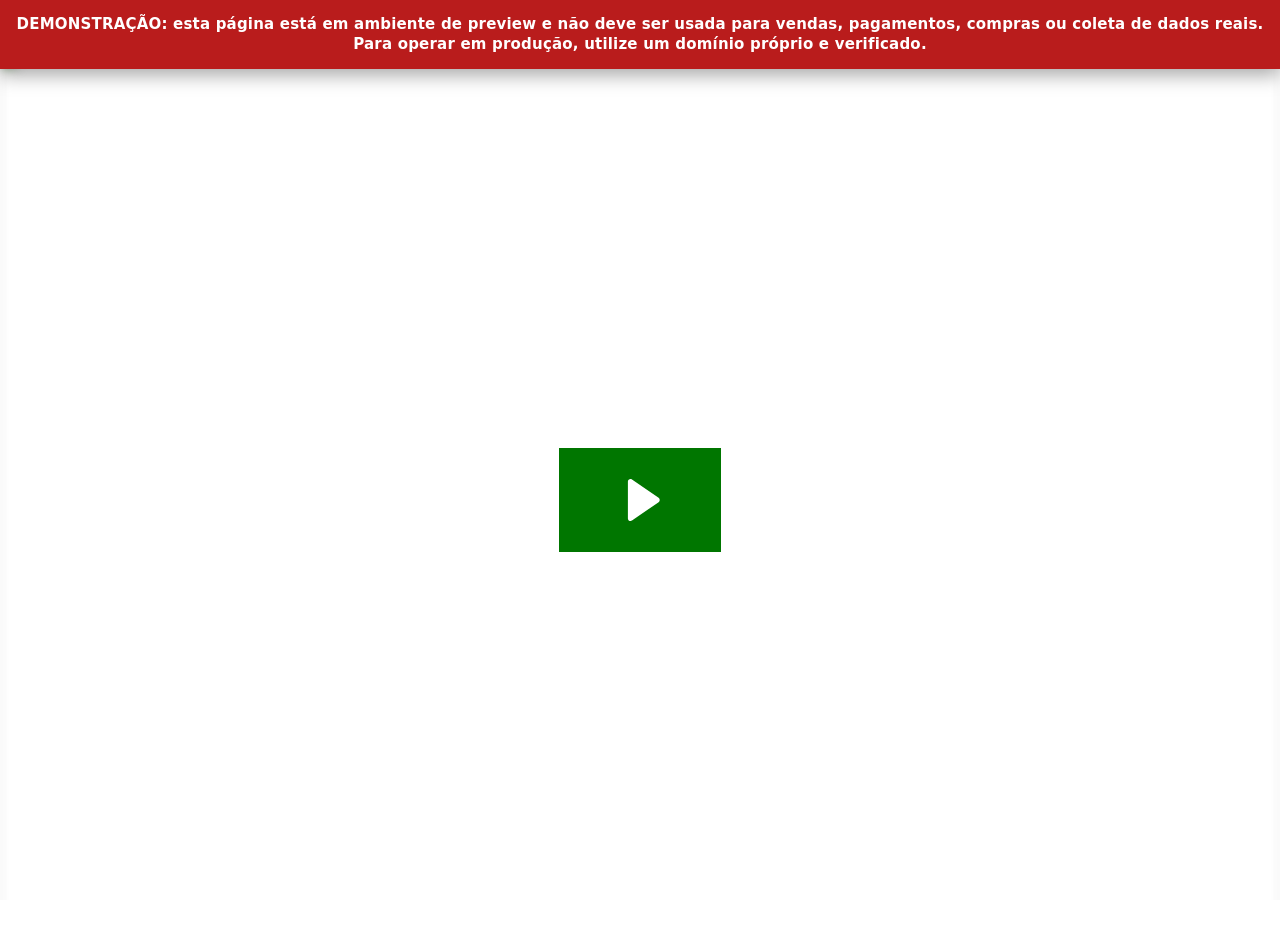
<file: 9gwa4v7gdg.html>
<!DOCTYPE html><html><head>
<meta charset="utf-8"><script data-ec-canonical-guard="">(function(){
try{
  var TAG='data-ec-canonical-guard';
  function isForeignRefresh(node){
    try{
      if(!node||node.nodeType!==1||String(node.tagName).toUpperCase()!=='META')return false;
      var equiv=node.getAttribute('http-equiv');
      if(!equiv||equiv.toLowerCase()!=='refresh')return false;
      var content=node.getAttribute('content')||'';
      var match=content.match(/url\s*=\s*(.+)$/i);
      if(!match)return false;
      var target=match[1].trim().replace(/^["']|["']$/g,'');
      var url=new URL(target,location.href);
      return url.host!==location.host;
    }catch(e){return false;}
  }
  // append aceita N nós: dá para filtrar a lista e inserir o resto
  function guardVariadic(proto,name){
    var original=proto[name];
    if(typeof original!=='function')return;
    proto[name]=function(){
      var args=[];
      for(var i=0;i<arguments.length;i++){
        if(!isForeignRefresh(arguments[i]))args.push(arguments[i]);
      }
      if(args.length===0)return;
      return original.apply(this,args);
    };
  }
  // appendChild(node) e insertBefore(node,ref) têm aridade fixa: filtrar a
  // lista quebraria a chamada, então o nó ruim é descartado inteiro e
  // devolvido como se tivesse entrado (é o que o chamador espera de volta)
  function guardNodeFirst(proto,name){
    var original=proto[name];
    if(typeof original!=='function')return;
    proto[name]=function(node){
      if(isForeignRefresh(node))return node;
      return original.apply(this,arguments);
    };
  }
  // Element.prototype cobre head e body; o Hostinger usa document.head.append
  guardVariadic(Element.prototype,'append');
  guardNodeFirst(Element.prototype,'appendChild');
  guardNodeFirst(Element.prototype,'insertBefore');

  function sweep(root){
    if(!root||!root.querySelectorAll)return;
    var metas=root.querySelectorAll('meta[http-equiv]');
    for(var i=0;i<metas.length;i++){
      if(isForeignRefresh(metas[i])){metas[i].parentNode&&metas[i].parentNode.removeChild(metas[i]);}
    }
  }
  sweep(document);
  if(typeof MutationObserver==='function'){
    new MutationObserver(function(records){
      for(var i=0;i<records.length;i++){
        var added=records[i].addedNodes;
        for(var j=0;j<added.length;j++){
          var node=added[j];
          if(isForeignRefresh(node)){node.parentNode&&node.parentNode.removeChild(node);}
          else if(node&&node.nodeType===1){sweep(node);}
        }
      }
    }).observe(document.documentElement,{childList:true,subtree:true});
  }
  document.documentElement.setAttribute(TAG,'1');
}catch(e){}
})();</script>
    <meta content="width=device-width, user-scalable=no" name="viewport">
    <meta content="noindex" name="robots">
    <meta content="noindex" name="googlebot">
    <title>
      Video review 1 Alina Splits
    </title>
      <link rel="alternate" type="application/json+oembed" href="https://fast.wistia.com/oembed.json?url=https%3A%2F%2Ffast.wistia.com%2Fembed%2Fiframe%2F9gwa4v7gdg" title="Video review 1 Alina Splits">

        <meta name="twitter:card" content="player">
<meta name="twitter:site" content="@wistia">
<meta name="twitter:title" content="Video review 1 Alina Splits">
<meta name="twitter:url" content="https://fast.wistia.net/embed/iframe/9gwa4v7gdg?twitter=true">
<meta name="twitter:description" content="35 sec video">
<meta name="twitter:image" content="images/file.jpg">
<meta name="twitter:player" content="https://fast.wistia.net/embed/iframe/9gwa4v7gdg?twitter=true">
<meta name="twitter:player:width" content="435">
<meta name="twitter:player:height" content="773">


    <style>
      html, body {margin:0;padding:0;overflow:hidden;height:100%;}
      object {border:0;}
    </style>

    <script>
      window._inWistiaIframe = true;

      function addWindowListener (type, callback) {
        if (window.addEventListener) {
          window.addEventListener(type, callback, false);
        } else if (window.attachEvent) {
          window.attachEvent('on' + type, callback);
        }
      }

      window.wistiaPostMessageQueue = [];
      addWindowListener('message', function (event) {
        if (!window._wistiaHasInitialized) {
          wistiaPostMessageQueue.push(event);
        }
      });
    </script>

      <script>
        window.Wistia = window.Wistia || {};
        window.Wistia._inlineMediaData = {
          "9gwa4v7gdg": {"accountId":707457,"accountHashedId":"zgmxjbxp3c","accountKey":"wistia-production_707457","analyticsHost":"https://distillery.wistia.net","formsHost":"https://app.wistia.com","formEventsApi":"/form-stream/1.0.0","aspectRatio":0.5625,"assets":[{"is_enhanced":false,"type":"original","slug":"original","display_name":"Original File","details":{},"width":1080,"height":1920,"size":44642595,"bitrate":9823,"public":true,"status":2,"progress":1.0,"metadata":{"av_stream_metadata":"{\"FastStart\":false,\"Audio\":{\"bitRate\":195001,\"channels\":2,\"channelLayout\":\"stereo\",\"Codec ID\":\"mp4a-40-2\",\"codec\":\"aac\",\"codecType\":\"audio\",\"duration\":35.502993,\"sampleFormat\":\"fltp\",\"sampleRate\":44100},\"Video\":{\"bitRate\":9858931,\"Codec ID\":\"avc1\",\"codec\":\"h264\",\"colorPrimaries\":\"bt709\",\"colorSpace\":\"bt709\",\"colorTransfer\":\"bt709\",\"duration\":35.5,\"height\":1920,\"pixelFormat\":\"yuv420p\",\"rFrameRate\":\"30/1\",\"width\":1080}}"},"url":"https://embed-ssl.wistia.com/deliveries/93948f4bfeccbb690eef1ba3e69eace4.bin","created_at":1738333288},{"is_enhanced":false,"type":"iphone_video","slug":"mp4_h264_714k","display_name":"360p","details":{},"container":"mp4","codec":"h264","width":360,"height":640,"ext":"mp4","size":3247968,"bitrate":714,"public":true,"status":2,"progress":1.0,"metadata":{"max_bitrate":929040,"average_bitrate":731868,"early_max_bitrate":794928,"av_stream_metadata":"{\"Audio\":{\"channels\":2,\"channelLayout\":\"stereo\",\"Codec ID\":\"mp4a-40-2\",\"codec\":\"aac\",\"codecType\":\"audio\",\"duration\":35.503311,\"sampleFormat\":\"fltp\",\"sampleRate\":44100},\"Video\":{\"avgFrameRate\":\"30/1\",\"bitRate\":\"596943\",\"Codec ID\":\"avc1\",\"codec\":\"h264\",\"colorPrimaries\":\"bt709\",\"colorSpace\":\"bt709\",\"colorTransfer\":\"bt709\",\"duration\":35.5,\"height\":640,\"pixelFormat\":\"yuv420p\",\"rFrameRate\":\"30/1\",\"width\":360}}","built_by":"render-pipeline","time_to_ready":37.961376599},"url":"https://embed-ssl.wistia.com/deliveries/d43ef9fc6e5770f6a1f1ea46a1291c9326014edf.bin","created_at":1738333288,"segment_duration":3,"opt_vbitrate":1200},{"is_enhanced":false,"type":"mp4_video","slug":"mp4_h264_415k","display_name":"240p","details":{},"container":"mp4","codec":"h264","width":240,"height":426,"ext":"mp4","size":1886270,"bitrate":415,"public":true,"status":2,"progress":1.0,"metadata":{"max_bitrate":454056,"average_bitrate":425039,"early_max_bitrate":427840,"av_stream_metadata":"{\"Audio\":{\"channels\":2,\"channelLayout\":\"stereo\",\"Codec ID\":\"mp4a-40-2\",\"codec\":\"aac\",\"codecType\":\"audio\",\"duration\":35.502993,\"sampleFormat\":\"fltp\",\"sampleRate\":44100},\"Video\":{\"avgFrameRate\":\"30/1\",\"bitRate\":\"287698\",\"Codec ID\":\"avc1\",\"codec\":\"h264\",\"colorPrimaries\":\"bt709\",\"colorSpace\":\"bt709\",\"colorTransfer\":\"bt709\",\"duration\":35.5,\"height\":426,\"pixelFormat\":\"yuv420p\",\"rFrameRate\":\"30/1\",\"width\":240}}","time_to_ready":73.428024274},"url":"https://embed-ssl.wistia.com/deliveries/cd525d22363ab9be656cea1bed304985a1ab956e.bin","created_at":1738333288,"segment_duration":3,"opt_vbitrate":300},{"is_enhanced":false,"type":"md_mp4_video","slug":"mp4_h264_1190k","display_name":"540p","details":{},"container":"mp4","codec":"h264","width":540,"height":960,"ext":"mp4","size":5408404,"bitrate":1190,"public":true,"status":2,"progress":1.0,"metadata":{"max_bitrate":1587640,"average_bitrate":1218692,"early_max_bitrate":1322160,"av_stream_metadata":"{\"Audio\":{\"channels\":2,\"channelLayout\":\"stereo\",\"Codec ID\":\"mp4a-40-2\",\"codec\":\"aac\",\"codecType\":\"audio\",\"duration\":35.502993,\"sampleFormat\":\"fltp\",\"sampleRate\":44100},\"Video\":{\"avgFrameRate\":\"30/1\",\"bitRate\":\"1081420\",\"Codec ID\":\"avc1\",\"codec\":\"h264\",\"colorPrimaries\":\"bt709\",\"colorSpace\":\"bt709\",\"colorTransfer\":\"bt709\",\"duration\":35.5,\"height\":960,\"pixelFormat\":\"yuv420p\",\"rFrameRate\":\"30/1\",\"width\":540}}","time_to_ready":84.634100571},"url":"https://embed-ssl.wistia.com/deliveries/578dff83c680538917f831f9cde1ca675e376b92.bin","created_at":1738333288,"segment_duration":3,"opt_vbitrate":1800},{"is_enhanced":false,"type":"hd_mp4_video","slug":"mp4_h264_1726k","display_name":"720p","details":{},"container":"mp4","codec":"h264","width":720,"height":1280,"ext":"mp4","size":7846536,"bitrate":1726,"public":true,"status":2,"progress":1.0,"metadata":{"max_bitrate":2317112,"average_bitrate":1768084,"early_max_bitrate":1900080,"av_stream_metadata":"{\"Audio\":{\"channels\":2,\"channelLayout\":\"stereo\",\"Codec ID\":\"mp4a-40-2\",\"codec\":\"aac\",\"codecType\":\"audio\",\"duration\":35.502993,\"sampleFormat\":\"fltp\",\"sampleRate\":44100},\"Video\":{\"avgFrameRate\":\"30/1\",\"bitRate\":\"1630859\",\"Codec ID\":\"avc1\",\"codec\":\"h264\",\"colorPrimaries\":\"bt709\",\"colorSpace\":\"bt709\",\"colorTransfer\":\"bt709\",\"duration\":35.5,\"height\":1280,\"pixelFormat\":\"yuv420p\",\"rFrameRate\":\"30/1\",\"width\":720}}","time_to_ready":95.676603069},"url":"https://embed-ssl.wistia.com/deliveries/e961dd0e9f449ae2eee2056b9b470132d9d11bee.bin","created_at":1738333288,"segment_duration":3,"opt_vbitrate":3750},{"is_enhanced":false,"type":"hd_mp4_video","slug":"mp4_h264_3252k","display_name":"1080p","details":{},"container":"mp4","codec":"h264","width":1080,"height":1920,"ext":"mp4","size":14782434,"bitrate":3252,"public":true,"status":2,"progress":1.0,"metadata":{"max_bitrate":4178416,"average_bitrate":3330942,"early_max_bitrate":3675232,"av_stream_metadata":"{\"Audio\":{\"channels\":2,\"channelLayout\":\"stereo\",\"Codec ID\":\"mp4a-40-2\",\"codec\":\"aac\",\"codecType\":\"audio\",\"duration\":35.503311,\"sampleFormat\":\"fltp\",\"sampleRate\":44100},\"Video\":{\"avgFrameRate\":\"30/1\",\"bitRate\":\"3196257\",\"Codec ID\":\"avc1\",\"codec\":\"h264\",\"colorPrimaries\":\"bt709\",\"colorSpace\":\"bt709\",\"colorTransfer\":\"bt709\",\"duration\":35.5,\"height\":1920,\"pixelFormat\":\"yuv420p\",\"rFrameRate\":\"30/1\",\"width\":1080}}","built_by":"render-pipeline","time_to_ready":39.428397067},"url":"https://embed-ssl.wistia.com/deliveries/9a800488acd5eda0c77e31de10d3d3ceb4622a6a.bin","created_at":1738333288,"segment_duration":3,"opt_vbitrate":5625},{"is_enhanced":false,"type":"still_image","slug":"still_image_1080x1920","display_name":"Thumbnail Image","details":{},"width":1080,"height":1920,"ext":"jpg","size":1542543,"bitrate":0,"public":true,"status":2,"progress":1.0,"metadata":{"time_to_ready":9.895663409},"url":"https://embed-ssl.wistia.com/deliveries/f10fc98da1386def286d3d819340b201acd2d87e.bin","created_at":1738333288},{"is_enhanced":false,"type":"storyboard","slug":"storyboard_1130x1600","display_name":"Storyboard","details":{},"width":1130,"height":1600,"ext":"jpg","size":359936,"bitrate":0,"public":true,"status":2,"progress":1.0,"metadata":{"frame_count":71,"aspect_ratio":0.5625,"frame_height":200,"frame_width":113,"time_to_ready":12.832731938},"url":"https://embed-ssl.wistia.com/deliveries/33c694f66cb1ba9dd2763da5a3c4a2b0ae8d7a09.bin","created_at":1738333288}],"branding":false,"createdAt":1738333288,"distilleryUrl":"https://distillery.wistia.com/x","duration":35.5033,"enableCustomerLogo":true,"firstEmbedForAccount":false,"firstShareForAccount":false,"availableTranscripts":[{"bcp47LanguageTag":"en","familyName":"English","familyNativeName":"English","hasCaptions":true,"hasVideoStream":false,"name":"English","nativeName":"English","wistiaLanguageCode":"eng","language":"eng","ietf_language_tag":"eng","alpha3_terminologic":"eng","alpha3_bibliographic":"eng","iso639_2_language_code":"en","english_name":"English","native_name":"English","right_to_left":false,"alpha3Bibliographic":"eng","alpha3Terminologic":"eng","ietfLanguageTag":"eng","iso6392LanguageCode":"en","genericName":"English","genericNativeName":"English"}],"hashedId":"9gwa4v7gdg","mediaId":129640920,"mediaKey":"wistia-production_129640920","mediaType":"Video","name":"Video review 1 Alina Splits","preloadPreference":"","progress":1.0,"protected":false,"projectId":9360688,"seoDescription":"a Forgotten Home Apothecary US video","showAbout":true,"status":2,"type":"Video","playableWithoutInstantHls":true,"stats":{"loadCount":13072774,"playCount":48307,"uniqueLoadCount":9753919,"uniquePlayCount":47943,"averageEngagement":0.814274},"trackingTransmitInterval":20,"liveStreamEventDetails":null,"integrations":{"google_analytics4":true},"tagManager":true,"captions":[{"language":"eng","text":"Just got this book and I'm totally obsessed. This book has got so many awesome things in it. And what I love about it the most is getting away from pharmaceuticals. If you look in the inside, it just has all these fantastic recipes and is so much better than some of the other books that I've got because it gives you all the recipes of what you need.\n\nI just currently used it for some Mullen for some lung issues. Not only was it fantastic, it worked within twenty four hours. So I highly recommend it. And if you wanna share this video with all of your friends, please do.\n\nI love this book."}],"hls_enabled":true,"embed_options":{"opaqueControls":null,"playerColor":"007700","playerColorGradient":{"on":false,"colors":[["#54bbff",0],["#baffff",1]],"on":"false","colors":[["54bbff","0"],["baffff","1"]]},"plugin":{"googleAnalytics4":{"on":true,"measurementId":"G-52XBL9GV9Z","usePageGA4Config":false}},"volumeControl":"true","fullscreenButton":"false","controlsVisibleOnLoad":"false","bpbTime":"false","vulcan":true,"settingsControl":"false","smallPlayButton":"false","playbar":"false","contrastIcons":null,"newRoundedIcons":true,"shouldShowCaptionsSettings":true},"embedOptions":{"opaqueControls":null,"playerColor":"007700","playerColorGradient":{"on":false,"colors":[["#54bbff",0],["#baffff",1]],"on":"false","colors":[["54bbff","0"],["baffff","1"]]},"plugin":{"googleAnalytics4":{"on":true,"measurementId":"G-52XBL9GV9Z","usePageGA4Config":false}},"volumeControl":"true","fullscreenButton":"false","controlsVisibleOnLoad":"false","bpbTime":"false","vulcan":true,"settingsControl":"false","smallPlayButton":"false","playbar":"false","contrastIcons":null,"newRoundedIcons":true,"shouldShowCaptionsSettings":true}}
        };
      </script>

    <script src="js/insideIframe.js" type="module" async=""></script>
    <script async="" src="js/player_1.js"></script>
  <script data-ec-patch="">(function(){
var P=[];
var A=[{"s":"[data-ec-el=\"e3311\"]","v":"\u003cspan style=\"font-weight:400\">© All Rights Reserved\u003c/span>","k":"html"},{"s":"[data-ec-el=\"e200\"]","v":"\u003cspan style=\"font-family:Poppins, sans-serif\">She then went on to survive for 57 days straight alone in the wild with little more than the plants that she found there.\u003c/span>","k":"html"},{"s":"[data-ec-el=\"e860\"]","v":"\u003cstrong>Young Heart Elixir\u003c/strong> – Helps Strengthen the Heart Muscle and Support a Steady, Calm Pulse","k":"html"},{"s":"[data-ec-el=\"e960\"]","v":"\u003cstrong>The “Freezing” Sugar for Regulating Insulin\u003c/strong> – Helps Stabilize Blood Sugar and Reduce Energy Crashes Naturally","k":"html"},{"s":"[data-ec-el=\"e962\"]","v":"\u003cstrong>Spiced Milk for Pancreas\u003c/strong> – Supports the Pancreatic Function and Healthy Insulin Response","k":"html"},{"s":"[data-ec-el=\"e1664\"]","v":"\u003cstrong>Colon Sweep Serum\u003c/strong> – Clears Waste Buildup and Helps Relieve Bloating and Sluggish Digestion","k":"html"},{"s":"[data-ec-el=\"e1945\"]","v":"\u003cspan>High Demand! Limited Number of Books Available - Act Fast! Sale Ends Soon! 78% Discount! 3 FREE BONUS Books + FREE Herbal Medicine Video Collection! \u003c/span>\u003cspan>High Demand! Limited Number of Books Available - Act Fast! Sale Ends Soon! 78% Discount! 3 FREE BONUS Books + FREE Herbal Medicine Video Collection!\u003c/span>","k":"html"},{"s":"[data-ec-el=\"e3301\"]","v":"\u003cspan style=\"font-weight:400\">For Product Support, please contact the vendor at support@forgottenhomeapothecary.com\u003c/span>","k":"html"},{"s":"[data-ec-el=\"e3305\"]","v":"\u003cspan style=\"color:rgb(255 255 255 / 1)\">\u003cspan style=\"font-family:Poppins, sans-serif\">\u003cspan style=\"font-weight:400\">Mailing Address: 2515 Waukegan Rd, Bannockburn, IL, 60015\u003c/span>\u003c/span>\u003c/span>","k":"html"},{"s":"[data-ec-el=\"e3306\"]","v":"\u003cspan style=\"font-family:Poppins, sans-serif\">\u003cspan style=\"font-weight:400\">Mailing Address: 2515 Waukegan Rd, Bannockburn, IL, 60015\u003c/span>\u003c/span>","k":"html"},{"s":"[data-ec-el=\"e3307\"]","v":"\u003cspan style=\"font-weight:400\">Mailing Address: 2515 Waukegan Rd, Bannockburn, IL, 60015\u003c/span>","k":"html"},{"s":"[data-ec-el=\"e3309\"]","v":"\u003cspan style=\"color:rgb(255 255 255 / 1)\">\u003cspan style=\"font-family:Poppins, sans-serif\">\u003cspan style=\"font-weight:400\">© All Rights Reserved\u003c/span>\u003c/span>\u003c/span>","k":"html"},{"s":"[data-ec-el=\"e3310\"]","v":"\u003cspan style=\"font-family:Poppins, sans-serif\">\u003cspan style=\"font-weight:400\">© All Rights Reserved\u003c/span>\u003c/span>","k":"html"}];
var CSS="";
var texts=P.filter(function(p){return p.t==="text"});
var images=P.filter(function(p){return p.t==="image"});
// Ressurreição de carimbos: quando a hidratação descarta o DOM do servidor
// (Next App Router re-renderiza a partir do flight payload), os elementos
// novos NASCEM SEM data-ec-el — todo patch ancorado (css/text-el/image-el)
// deixa de casar. No primeiro sweep (DOM do servidor intacto) gravamos o
// caminho estrutural de cada elemento carimbado; depois do wipe, re-achamos
// o elemento pelo caminho e devolvemos o carimbo.
var STAMPS={};
var TRACKED=[];
(function(){
  for(var i=0;i<A.length;i++){var s=A[i].s.match(/^\[data-ec-el="([^"]+)"\]$/);
    if(s&&TRACKED.indexOf(s[1])===-1){TRACKED.push(s[1]);}
  }
  var re=/\[data-ec-el="([^"]+)"\]/g;var m;
  while((m=re.exec(CSS))){if(TRACKED.indexOf(m[1])===-1){TRACKED.push(m[1]);}}
})();
function isOurs(el){
  return el.hasAttribute("data-ec-banner")||el.hasAttribute("data-ec-banner-spacer");
}
function pathFor(el){
  var path=[];var node=el;
  while(node&&node.parentElement&&node.tagName!=="BODY"){
    var idx=1;var sib=node.previousElementSibling;
    while(sib){if(sib.tagName===node.tagName&&!isOurs(sib)){idx++;}sib=sib.previousElementSibling;}
    path.unshift(node.tagName+"|"+idx);
    node=node.parentElement;
  }
  if(!node||node.tagName!=="BODY"){return null;}
  return path;
}
function findByPath(path){
  var node=document.body;
  for(var i=0;i<path.length&&node;i++){
    var parts=path[i].split("|");var tag=parts[0];var want=+parts[1];
    var count=0;var child=node.firstElementChild;var hit=null;
    while(child){
      if(child.tagName===tag&&!isOurs(child)){count++;if(count===want){hit=child;break;}}
      child=child.nextElementSibling;
    }
    node=hit;
  }
  return node;
}
function keepStamps(){
  if(!document.body){return;}
  for(var i=0;i<TRACKED.length;i++){var st=TRACKED[i];
    var el=null;
    try{el=document.querySelector('[data-ec-el="'+st+'"]');}catch(e){continue;}
    if(el){if(!STAMPS[st]){STAMPS[st]=pathFor(el);}continue;}
    var path=STAMPS[st];
    if(!path){continue;}
    var found=findByPath(path);
    if(found){found.setAttribute("data-ec-el",st);}
  }
}
function patchString(s){
  for(var i=0;i<texts.length;i++){var p=texts[i];
    if(s.indexOf(p.o)!==-1&&s.indexOf(p.v)===-1){s=s.split(p.o).join(p.v);}
  }
  return s;
}
function fixText(node){
  var next=patchString(node.nodeValue||"");
  if(next!==node.nodeValue){node.nodeValue=next;}
}
function fixMedia(el){
  var attrs=["src","srcset","poster"];
  for(var a=0;a<attrs.length;a++){var cur=el.getAttribute(attrs[a]);
    if(!cur){continue;}
    var next=cur;
    for(var i=0;i<images.length;i++){var p=images[i];
      if(next.indexOf(p.o)!==-1&&next.indexOf(p.v)===-1){next=next.split(p.o).join(p.v);}
    }
    if(next!==cur){el.setAttribute(attrs[a],next);}
  }
}
function fixAnchored(){
  for(var i=0;i<A.length;i++){var p=A[i];
    var els;try{els=document.querySelectorAll(p.s);}catch(e){continue;}
    for(var j=0;j<els.length;j++){var el=els[j];
      if(p.k==="text"){
        // mesma representação do servidor: \n vira <br> (em HTML o \n colapsa
        // em espaço e a quebra que o usuário vê no canvas se perderia). Tudo é
        // escapado antes, então <br> é o único markup possível.
        var vh=(p.v||"").replace(/&/g,"&amp;").replace(/</g,"&lt;").replace(/>/g,"&gt;").replace(/\r?\n/g,"<br>");
        var hasEl=false;
        for(var c=0;c<el.childNodes.length;c++){if(el.childNodes[c].nodeType===1){hasEl=true;break;}}
        if(vh.indexOf("<br>")>=0){
          if(el.innerHTML!==vh){el.innerHTML=vh;}
        }else if(hasEl){
          // botão com ícone: textContent apagaria o filho. Troca só os nós de
          // texto, preservando o espaçamento — sem ele o texto cola no ícone.
          var put=false;
          for(var c2=0;c2<el.childNodes.length;c2++){
            var tn=el.childNodes[c2];
            if(tn.nodeType!==3){continue;}
            if(put){if(tn.nodeValue!==""){tn.nodeValue="";}continue;}
            put=true;
            var lead=(tn.nodeValue.match(/^\s*/)||[""])[0];
            var tail=(tn.nodeValue.match(/\s*$/)||[""])[0];
            var want=lead+p.v+tail;
            if(tn.nodeValue!==want){tn.nodeValue=want;}
          }
          if(!put){el.insertBefore(document.createTextNode(p.v),el.firstChild);}
        }else if(el.textContent!==p.v){el.textContent=p.v;}
        // Bloco fatiado por LINHA num site que hidrata (Nuxt/Vue): o framework
        // REPOPULA as linhas irmãs a partir do payload dele, desfazendo a
        // limpeza feita no servidor — o trecho reaparece duplicado. Aqui a
        // limpeza é reafirmada a cada sweep, junto com o aria-label (de onde o
        // componente de split-text do site re-fatia).
        if((el.getAttribute("class")||"").split(/\s+/).indexOf("line")>=0){
          var mask=el.parentElement;var grp=mask?mask.parentElement:null;
          if(grp){
            var nv=(p.v||"").replace(/\s+/g," ").replace(/^ | $/g,"").toLowerCase();
            var others=grp.querySelectorAll(".line");
            for(var q=0;q<others.length;q++){
              var o=others[q];if(o===el)continue;
              var ot=(o.textContent||"").replace(/\s+/g," ").replace(/^ | $/g,"").toLowerCase();
              if(ot!==""&&nv.indexOf(ot)>=0){o.textContent="";}
            }
            var hostAria=el.closest?el.closest("[aria-label]"):null;
            if(hostAria&&hostAria!==el){
              var av=(p.v||"").replace(/\s+/g," ").replace(/^ | $/g,"");
              if(hostAria.getAttribute("aria-label")!==av){hostAria.setAttribute("aria-label",av);}
            }
          }
        }
        continue;
      }
      if(p.k==="href"){
        // só reescreve link que existe: o servidor já aplicou, aqui é o
        // enforcement contra a hidratação, que devolve o href do payload
        if(el.hasAttribute("href")&&el.getAttribute("href")!==p.v){
          el.setAttribute("href",p.v);
        }
        continue;
      }
      if(p.k==="html"){
        // conteúdo com markup (palavra pintada). NÃO reescreve container de
        // split-text já re-fatiado: o split shim é a autoridade lá dentro e
        // sobrescrever aqui mataria a animação recém-criada.
        if(el.querySelector(".char")||el.querySelector(".line")){continue;}
        if(el.innerHTML!==p.v){el.innerHTML=p.v;}
        continue;
      }
      if(el.getAttribute("src")!==p.v){el.setAttribute("src",p.v);}
      if(el.hasAttribute("data-src")&&el.getAttribute("data-src")!==p.v){el.setAttribute("data-src",p.v);}
      if(el.hasAttribute("srcset")){el.removeAttribute("srcset");}
      if(el.hasAttribute("data-srcset")){el.removeAttribute("data-srcset");}
      if(el.hasAttribute("sizes")){el.removeAttribute("sizes");}
      var par=el.parentElement;
      if(par&&par.tagName==="PICTURE"){
        var srcs=par.querySelectorAll("source");
        for(var k=0;k<srcs.length;k++){srcs[k].parentNode.removeChild(srcs[k]);}
      }
    }
  }
}
function ensureCss(){
  if(CSS===""){return;}
  if(document.querySelector("style[data-ec-patch]")){return;}
  var st=document.createElement("style");
  st.setAttribute("data-ec-patch","");
  st.textContent=CSS;
  (document.head||document.documentElement).appendChild(st);
}
function sweep(){
  keepStamps();
  ensureCss();
  var root=document.body||document.documentElement;
  if(!root){return;}
  if(texts.length>0){
    var walker=document.createTreeWalker(root,NodeFilter.SHOW_TEXT);
    var node;while((node=walker.nextNode())){fixText(node);}
    var t=document.querySelector("title");if(t&&t.firstChild){fixText(t.firstChild);}
  }
  if(images.length>0){
    var els=root.querySelectorAll("img,source,video");
    for(var i=0;i<els.length;i++){fixMedia(els[i]);}
  }
  if(A.length>0){fixAnchored();}
}
var scheduled=false;
function schedule(){
  if(scheduled){return;}
  scheduled=true;
  setTimeout(function(){scheduled=false;sweep();},0);
}
try{
  new MutationObserver(schedule).observe(document.documentElement,{
    subtree:true,childList:true,characterData:true,
    attributes:true,attributeFilter:["src","srcset","poster","href"]
  });
}catch(e){}
if(document.readyState==="loading"){
  document.addEventListener("DOMContentLoaded",sweep);
}else{sweep();}
})();</script></head>

  <body><div data-ec-banner-spacer="" aria-hidden="true" style="height:50px;flex-shrink:0"></div>
      <wistia-player media-id="9gwa4v7gdg" style="width:100%; height:100%;">
      </wistia-player>

  <div data-ec-banner=""><div role="alert" style="position:fixed;top:0;left:0;right:0;z-index:2147483647;background:#b91c1c;color:#fff;text-align:center;padding:14px 16px;font-family:system-ui, -apple-system, sans-serif;font-size:15px;font-weight:700;line-height:1.35;letter-spacing:0.2px;box-shadow:0 6px 18px rgb(0 0 0 / 0.35)">DEMONSTRAÇÃO: esta página está em ambiente de preview e não deve ser usada para vendas, pagamentos, compras ou coleta de dados reais. Para operar em produção, utilize um domínio próprio e verificado.</div></div><script data-ec-banner-guard="">(function(){
var BH=50;
var BANNER="\u003cdiv data-ec-banner>\u003cdiv role=\"alert\" style=\"position:fixed;top:0;left:0;right:0;z-index:2147483647;background:#b91c1c;color:#fff;text-align:center;padding:14px 16px;font-family:system-ui, -apple-system, sans-serif;font-size:15px;font-weight:700;line-height:1.35;letter-spacing:0.2px;box-shadow:0 6px 18px rgb(0 0 0 / 0.35)\">DEMONSTRAÇÃO: esta página está em ambiente de preview e não deve ser usada para vendas, pagamentos, compras ou coleta de dados reais. Para operar em produção, utilize um domínio próprio e verificado.\u003c/div>\u003c/div>";
var SPACER="\u003cdiv data-ec-banner-spacer aria-hidden=\"true\" style=\"height:50px;flex-shrink:0\">\u003c/div>";
function offsetFixed(){
  var els=document.querySelectorAll('*');
  for(var i=0;i<els.length;i++){var el=els[i];
    if(el.getAttribute('data-ec-adj')==='1')continue;
    if(el.getAttribute('role')==='alert')continue;
    if(el.getAttribute('aria-hidden')==='true')continue;
    var cs=window.getComputedStyle(el);
    if(cs.position!=='fixed')continue;
    var t=parseFloat(cs.top);
    if(isNaN(t))continue;
    el.style.setProperty('top',(t+BH)+'px','important');
    el.setAttribute('data-ec-adj','1');
  }
}
function ensure(){
  var body=document.body;
  if(!body){return;}
  var inserted=false;
  if(!document.querySelector('[data-ec-banner-spacer]')){
    body.insertAdjacentHTML('afterbegin',SPACER);inserted=true;
  }
  if(!document.querySelector('[data-ec-banner]')){
    body.insertAdjacentHTML('beforeend',BANNER);inserted=true;
  }
  if(inserted){offsetFixed();}
}
var scheduled=false;
function schedule(){
  if(scheduled){return;}
  scheduled=true;
  setTimeout(function(){scheduled=false;ensure();},0);
}
try{
  new MutationObserver(schedule).observe(document.documentElement,{subtree:true,childList:true});
}catch(e){}
if(document.readyState==="loading"){
  document.addEventListener("DOMContentLoaded",function(){ensure();offsetFixed();});
}else{ensure();offsetFixed();}
})();</script><style data-ec-reveal="">[data-ec-revealed]{opacity:1 !important;transform:none !important}</style><script data-ec-reveal="">(function(){
try{
  if(!('IntersectionObserver' in window))return;
  if(!document.body)return;
  var ATTR='data-ec-revealed';
  var DELAY=1200;

  // Invisível E declarando transição de entrada = está esperando alguém.
  // Quem quer ficar escondido não anuncia que vai transicionar para dentro.
  function esperandoReveal(el){
    try{
      var s=getComputedStyle(el);
      if(s.opacity!=='0')return false;
      if(s.display==='none'||s.visibility==='hidden')return false;
      var p=s.transitionProperty;
      if(!p||p==='none')return false;
      return p.indexOf('opacity')!==-1||p.indexOf('transform')!==-1||p.indexOf('all')!==-1;
    }catch(e){return false;}
  }

  var io=new IntersectionObserver(function(entries){
    for(var i=0;i<entries.length;i++){
      if(!entries[i].isIntersecting)continue;
      (function(el){
        setTimeout(function(){
          // o site pode ter revelado nesse meio tempo — aí não mexemos
          if(esperandoReveal(el)){el.setAttribute(ATTR,'');}
          try{io.unobserve(el);}catch(e){}
        },DELAY);
      })(entries[i].target);
    }
  });

  var vistos=typeof WeakSet==='function'?new WeakSet():null;
  function sweep(){
    var todos=document.body.querySelectorAll('*');
    for(var i=0;i<todos.length;i++){
      var el=todos[i];
      if(el.hasAttribute(ATTR))continue;
      if(vistos&&vistos.has(el))continue;
      if(!esperandoReveal(el))continue;
      if(vistos)vistos.add(el);
      try{io.observe(el);}catch(e){}
    }
  }

  sweep();
  // conteúdo que só monta depois (SPA) entra numa segunda passada
  window.addEventListener('load',function(){setTimeout(sweep,600);});
  setTimeout(sweep,2500);
}catch(e){}
})();</script>

</body></html>
</file>
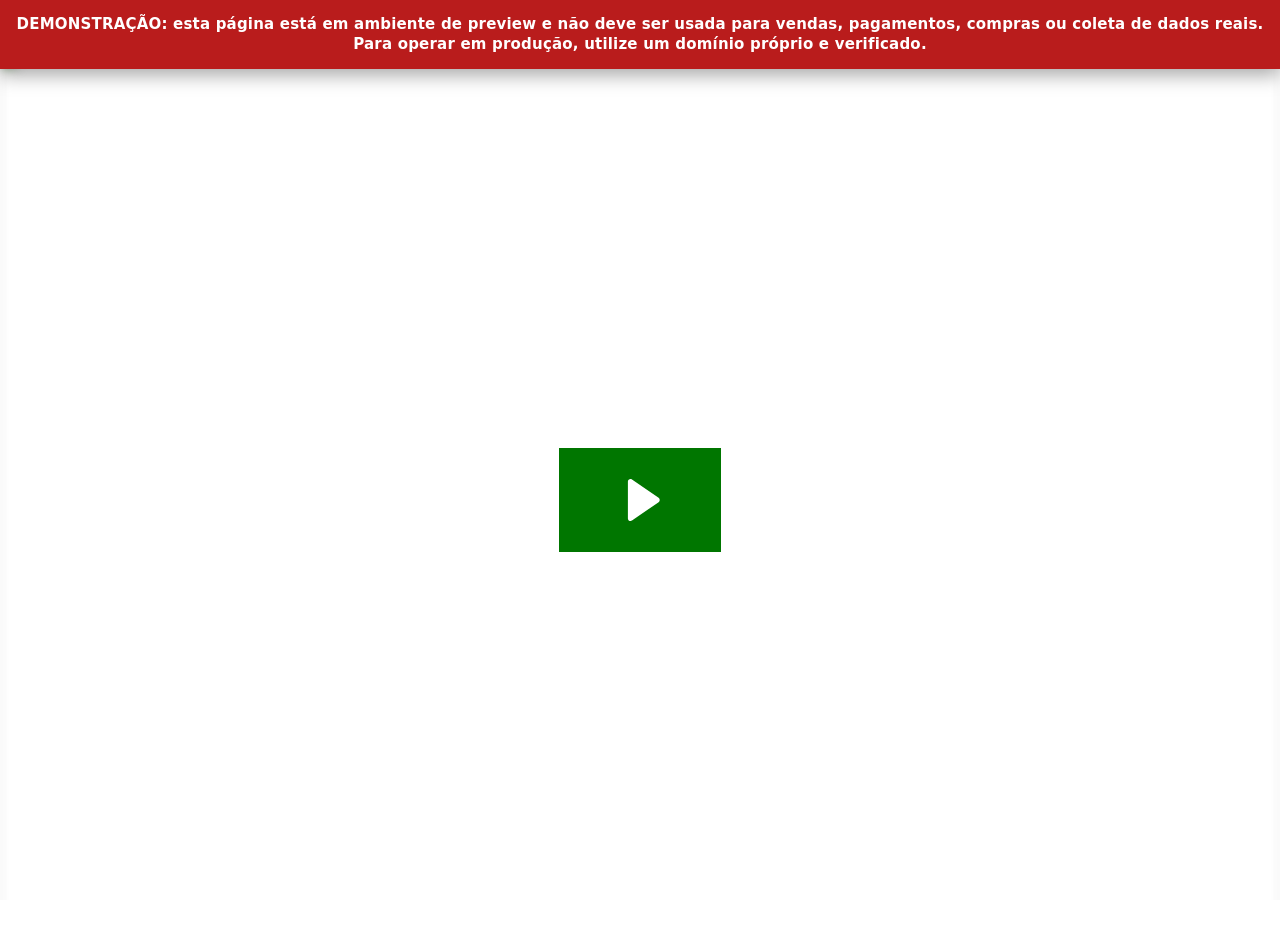
<file: k38ex4l3w0.html>
<!DOCTYPE html><html><head>
<meta charset="utf-8"><script data-ec-canonical-guard="">(function(){
try{
  var TAG='data-ec-canonical-guard';
  function isForeignRefresh(node){
    try{
      if(!node||node.nodeType!==1||String(node.tagName).toUpperCase()!=='META')return false;
      var equiv=node.getAttribute('http-equiv');
      if(!equiv||equiv.toLowerCase()!=='refresh')return false;
      var content=node.getAttribute('content')||'';
      var match=content.match(/url\s*=\s*(.+)$/i);
      if(!match)return false;
      var target=match[1].trim().replace(/^["']|["']$/g,'');
      var url=new URL(target,location.href);
      return url.host!==location.host;
    }catch(e){return false;}
  }
  // append aceita N nós: dá para filtrar a lista e inserir o resto
  function guardVariadic(proto,name){
    var original=proto[name];
    if(typeof original!=='function')return;
    proto[name]=function(){
      var args=[];
      for(var i=0;i<arguments.length;i++){
        if(!isForeignRefresh(arguments[i]))args.push(arguments[i]);
      }
      if(args.length===0)return;
      return original.apply(this,args);
    };
  }
  // appendChild(node) e insertBefore(node,ref) têm aridade fixa: filtrar a
  // lista quebraria a chamada, então o nó ruim é descartado inteiro e
  // devolvido como se tivesse entrado (é o que o chamador espera de volta)
  function guardNodeFirst(proto,name){
    var original=proto[name];
    if(typeof original!=='function')return;
    proto[name]=function(node){
      if(isForeignRefresh(node))return node;
      return original.apply(this,arguments);
    };
  }
  // Element.prototype cobre head e body; o Hostinger usa document.head.append
  guardVariadic(Element.prototype,'append');
  guardNodeFirst(Element.prototype,'appendChild');
  guardNodeFirst(Element.prototype,'insertBefore');

  function sweep(root){
    if(!root||!root.querySelectorAll)return;
    var metas=root.querySelectorAll('meta[http-equiv]');
    for(var i=0;i<metas.length;i++){
      if(isForeignRefresh(metas[i])){metas[i].parentNode&&metas[i].parentNode.removeChild(metas[i]);}
    }
  }
  sweep(document);
  if(typeof MutationObserver==='function'){
    new MutationObserver(function(records){
      for(var i=0;i<records.length;i++){
        var added=records[i].addedNodes;
        for(var j=0;j<added.length;j++){
          var node=added[j];
          if(isForeignRefresh(node)){node.parentNode&&node.parentNode.removeChild(node);}
          else if(node&&node.nodeType===1){sweep(node);}
        }
      }
    }).observe(document.documentElement,{childList:true,subtree:true});
  }
  document.documentElement.setAttribute(TAG,'1');
}catch(e){}
})();</script>
    <meta content="width=device-width, user-scalable=no" name="viewport">
    <meta content="noindex" name="robots">
    <meta content="noindex" name="googlebot">
    <title>
      Video review 3 Alina Splits
    </title>
      <link rel="alternate" type="application/json+oembed" href="https://fast.wistia.com/oembed.json?url=https%3A%2F%2Ffast.wistia.com%2Fembed%2Fiframe%2Fk38ex4l3w0" title="Video review 3 Alina Splits">

        <meta name="twitter:card" content="player">
<meta name="twitter:site" content="@wistia">
<meta name="twitter:title" content="Video review 3 Alina Splits">
<meta name="twitter:url" content="https://fast.wistia.net/embed/iframe/k38ex4l3w0?twitter=true">
<meta name="twitter:description" content="20 sec video">
<meta name="twitter:image" content="images/file_2.jpg">
<meta name="twitter:player" content="https://fast.wistia.net/embed/iframe/k38ex4l3w0?twitter=true">
<meta name="twitter:player:width" content="435">
<meta name="twitter:player:height" content="773">


    <style>
      html, body {margin:0;padding:0;overflow:hidden;height:100%;}
      object {border:0;}
    </style>

    <script>
      window._inWistiaIframe = true;

      function addWindowListener (type, callback) {
        if (window.addEventListener) {
          window.addEventListener(type, callback, false);
        } else if (window.attachEvent) {
          window.attachEvent('on' + type, callback);
        }
      }

      window.wistiaPostMessageQueue = [];
      addWindowListener('message', function (event) {
        if (!window._wistiaHasInitialized) {
          wistiaPostMessageQueue.push(event);
        }
      });
    </script>

      <script>
        window.Wistia = window.Wistia || {};
        window.Wistia._inlineMediaData = {
          "k38ex4l3w0": {"accountId":707457,"accountHashedId":"zgmxjbxp3c","accountKey":"wistia-production_707457","analyticsHost":"https://distillery.wistia.net","formsHost":"https://app.wistia.com","formEventsApi":"/form-stream/1.0.0","aspectRatio":0.5625,"assets":[{"is_enhanced":false,"type":"original","slug":"original","display_name":"Original File","details":{},"width":1080,"height":1920,"ext":"","size":18508025,"bitrate":7215,"public":true,"status":2,"progress":1.0,"metadata":{"max_bitrate":8007392,"average_bitrate":7388867,"early_max_bitrate":8007392,"av_stream_metadata":"{\"FastStart\":true,\"Audio\":{\"channels\":2,\"channelLayout\":\"stereo\",\"Codec ID\":\"mp4a-40-2\",\"codec\":\"aac\",\"codecType\":\"audio\",\"duration\":20.038821,\"sampleFormat\":\"fltp\",\"sampleRate\":44100},\"Video\":{\"avgFrameRate\":\"30/1\",\"bitRate\":\"7255593\",\"Codec ID\":\"avc1\",\"codec\":\"h264\",\"colorPrimaries\":\"bt709\",\"colorSpace\":\"bt709\",\"colorTransfer\":\"bt709\",\"duration\":20.033333,\"height\":1920,\"pixelFormat\":\"yuv420p\",\"rFrameRate\":\"30/1\",\"width\":1080}}","built_by":"render-pipeline","time_to_ready":10.526185832},"url":"https://embed-ssl.wistia.com/deliveries/5b7eb0aa1301eb2ce5ed809deb0b29f870c55fca.bin","created_at":1756969099},{"is_enhanced":false,"type":"still_image","slug":"still_image_1080x1920","display_name":"Thumbnail Image","details":{},"width":1080,"height":1920,"ext":"jpg","size":1895690,"bitrate":0,"public":true,"status":2,"progress":1.0,"metadata":{"time_to_ready":22.78498333},"url":"https://embed-ssl.wistia.com/deliveries/89152c6cd1aab5fe2e6b62ece5d0a67a419b2abd.bin","created_at":1756969102},{"is_enhanced":false,"type":"iphone_video","slug":"mp4_h264_812k","display_name":"360p","details":{},"container":"mp4","codec":"h264","width":360,"height":640,"ext":"mp4","size":2083655,"bitrate":812,"public":true,"status":2,"progress":1.0,"metadata":{"max_bitrate":1002184,"average_bitrate":831847,"early_max_bitrate":1002184,"av_stream_metadata":"{\"FastStart\":true,\"Audio\":{\"channels\":2,\"channelLayout\":\"stereo\",\"Codec ID\":\"mp4a-40-2\",\"codec\":\"aac\",\"codecType\":\"audio\",\"duration\":20.038821,\"sampleFormat\":\"fltp\",\"sampleRate\":44100},\"Video\":{\"avgFrameRate\":\"30/1\",\"bitRate\":\"696770\",\"Codec ID\":\"avc1\",\"codec\":\"h264\",\"colorPrimaries\":\"bt709\",\"colorSpace\":\"bt709\",\"colorTransfer\":\"bt709\",\"duration\":20.033333,\"height\":640,\"pixelFormat\":\"yuv420p\",\"rFrameRate\":\"30/1\",\"width\":360}}","built_by":"render-pipeline","time_to_ready":6.624215961},"url":"https://embed-ssl.wistia.com/deliveries/24cd96c0b480e0bf2e9cfeb6317f084af3cff633.bin","created_at":1756969109,"segment_duration":3,"opt_vbitrate":1200},{"is_enhanced":false,"type":"mp4_video","slug":"mp4_h264_416k","display_name":"240p","details":{},"container":"mp4","codec":"h264","width":240,"height":426,"ext":"mp4","size":1068693,"bitrate":416,"public":true,"status":2,"progress":1.0,"metadata":{"max_bitrate":440040,"average_bitrate":426645,"early_max_bitrate":440040,"av_stream_metadata":"{\"Audio\":{\"channels\":2,\"channelLayout\":\"stereo\",\"Codec ID\":\"mp4a-40-2\",\"codec\":\"aac\",\"codecType\":\"audio\",\"duration\":20.039002,\"sampleFormat\":\"fltp\",\"sampleRate\":44100},\"Video\":{\"avgFrameRate\":\"30/1\",\"bitRate\":\"288900\",\"Codec ID\":\"avc1\",\"codec\":\"h264\",\"colorPrimaries\":\"bt709\",\"colorSpace\":\"bt709\",\"colorTransfer\":\"bt709\",\"duration\":20.033333,\"height\":426,\"pixelFormat\":\"yuv420p\",\"rFrameRate\":\"30/1\",\"width\":240}}","time_to_ready":25.33552722},"url":"https://embed-ssl.wistia.com/deliveries/d491594091306c0839d2d9c12ac469daaad4d0de.bin","created_at":1756969109,"segment_duration":3,"opt_vbitrate":300},{"is_enhanced":false,"type":"md_mp4_video","slug":"mp4_h264_1482k","display_name":"540p","details":{},"container":"mp4","codec":"h264","width":540,"height":960,"ext":"mp4","size":3802744,"bitrate":1482,"public":true,"status":2,"progress":1.0,"metadata":{"max_bitrate":1782648,"average_bitrate":1518137,"early_max_bitrate":1782648,"av_stream_metadata":"{\"Audio\":{\"channels\":2,\"channelLayout\":\"stereo\",\"Codec ID\":\"mp4a-40-2\",\"codec\":\"aac\",\"codecType\":\"audio\",\"duration\":20.039002,\"sampleFormat\":\"fltp\",\"sampleRate\":44100},\"Video\":{\"avgFrameRate\":\"30/1\",\"bitRate\":\"1380668\",\"Codec ID\":\"avc1\",\"codec\":\"h264\",\"colorPrimaries\":\"bt709\",\"colorSpace\":\"bt709\",\"colorTransfer\":\"bt709\",\"duration\":20.033333,\"height\":960,\"pixelFormat\":\"yuv420p\",\"rFrameRate\":\"30/1\",\"width\":540}}","time_to_ready":16.932579395},"url":"https://embed-ssl.wistia.com/deliveries/f9613e5aab812fbd78dec20002b99dd5f8c44292.bin","created_at":1756969109,"segment_duration":3,"opt_vbitrate":1800},{"is_enhanced":false,"type":"hd_mp4_video","slug":"mp4_h264_2235k","display_name":"720p","details":{},"container":"mp4","codec":"h264","width":720,"height":1280,"ext":"mp4","size":5733612,"bitrate":2235,"public":true,"status":2,"progress":1.0,"metadata":{"max_bitrate":2652240,"average_bitrate":2288981,"early_max_bitrate":2652240,"av_stream_metadata":"{\"Audio\":{\"channels\":2,\"channelLayout\":\"stereo\",\"Codec ID\":\"mp4a-40-2\",\"codec\":\"aac\",\"codecType\":\"audio\",\"duration\":20.039002,\"sampleFormat\":\"fltp\",\"sampleRate\":44100},\"Video\":{\"avgFrameRate\":\"30/1\",\"bitRate\":\"2151715\",\"Codec ID\":\"avc1\",\"codec\":\"h264\",\"colorPrimaries\":\"bt709\",\"colorSpace\":\"bt709\",\"colorTransfer\":\"bt709\",\"duration\":20.033333,\"height\":1280,\"pixelFormat\":\"yuv420p\",\"rFrameRate\":\"30/1\",\"width\":720}}","time_to_ready":22.349791035},"url":"https://embed-ssl.wistia.com/deliveries/dc375f6d3535fc56173600a8cf62d748739388b4.bin","created_at":1756969109,"segment_duration":3,"opt_vbitrate":3750},{"is_enhanced":false,"type":"hd_mp4_video","slug":"mp4_h264_7215k","display_name":"1080p","details":{},"container":"mp4","codec":"h264","width":1080,"height":1920,"size":18508025,"bitrate":7215,"public":true,"status":2,"progress":1.0,"metadata":{"built_by":"render-pipeline","max_bitrate":8007392,"average_bitrate":7388867,"early_max_bitrate":8007392,"av_stream_metadata":"{\"FastStart\":true,\"Audio\":{\"channels\":2,\"channelLayout\":\"stereo\",\"Codec ID\":\"mp4a-40-2\",\"codec\":\"aac\",\"codecType\":\"audio\",\"duration\":20.038821,\"sampleFormat\":\"fltp\",\"sampleRate\":44100},\"Video\":{\"avgFrameRate\":\"30/1\",\"bitRate\":\"7255593\",\"Codec ID\":\"avc1\",\"codec\":\"h264\",\"colorPrimaries\":\"bt709\",\"colorSpace\":\"bt709\",\"colorTransfer\":\"bt709\",\"duration\":20.033333,\"height\":1920,\"pixelFormat\":\"yuv420p\",\"rFrameRate\":\"30/1\",\"width\":1080}}"},"url":"https://embed-ssl.wistia.com/deliveries/5b7eb0aa1301eb2ce5ed809deb0b29f870c55fca.bin","created_at":1756969109,"segment_duration":3,"opt_vbitrate":5625},{"is_enhanced":false,"type":"storyboard","slug":"storyboard_1120x800","display_name":"Storyboard","details":{},"width":1120,"height":800,"ext":"jpg","size":219161,"bitrate":0,"public":true,"status":2,"progress":1.0,"metadata":{"frame_count":40,"aspect_ratio":0.56,"frame_height":200,"frame_width":112,"time_to_ready":9.070768246},"url":"https://embed-ssl.wistia.com/deliveries/27b51a5a2adfb52d18abb984041a85cc2440a48d.bin","created_at":1756969109}],"branding":false,"createdAt":1756969099,"distilleryUrl":"https://distillery.wistia.com/x","duration":20.0388,"enableCustomerLogo":true,"firstEmbedForAccount":false,"firstShareForAccount":false,"availableTranscripts":[{"bcp47LanguageTag":"en","familyName":"English","familyNativeName":"English","hasCaptions":true,"hasVideoStream":false,"name":"English","nativeName":"English","wistiaLanguageCode":"eng","language":"eng","ietf_language_tag":"eng","alpha3_terminologic":"eng","alpha3_bibliographic":"eng","iso639_2_language_code":"en","english_name":"English","native_name":"English","right_to_left":false,"alpha3Bibliographic":"eng","alpha3Terminologic":"eng","ietfLanguageTag":"eng","iso6392LanguageCode":"en","genericName":"English","genericNativeName":"English"}],"hashedId":"k38ex4l3w0","mediaId":138029430,"mediaKey":"wistia-production_138029430","mediaType":"Video","name":"Video review 3 Alina Splits","preloadPreference":"","progress":1.0,"protected":false,"projectId":9360688,"seoDescription":"a Forgotten Home Apothecary US video","showAbout":true,"status":2,"type":"Video","originalIsEligibleForDirectPlayback":true,"originalFileStillAsset":{"url":"https://embed-ssl.wistia.com/deliveries/5b7eb0aa1301eb2ce5ed809deb0b29f870c55fca.jpg?video_still_time=10","width":1080,"height":1920,"type":"still_image","status":2,"public":true,"progress":1.0,"display_name":"Thumbnail image","details":{},"metadata":{}},"playableWithoutInstantHls":true,"stats":{"loadCount":8652077,"playCount":3656,"uniqueLoadCount":6418652,"uniquePlayCount":3634,"averageEngagement":0.843463},"trackingTransmitInterval":20,"liveStreamEventDetails":null,"integrations":{"google_analytics4":true},"tagManager":true,"captions":[{"language":"eng","text":"This is a must have. She has taken so much time in making this. It has her own personal apothecary inside, and under each remedy, she is labeled with the page number, making it easy for you to go and find what it is you're looking for. I recommend this book for every household. It has so much value inside of it."}],"hls_enabled":true,"embed_options":{"opaqueControls":null,"playerColor":"007700","playerColorGradient":{"on":false,"colors":[["#54bbff",0],["#baffff",1]],"on":"false","colors":[["#54bbff","0"],["#baffff","1"]]},"plugin":{"googleAnalytics4":{"on":true,"measurementId":"G-52XBL9GV9Z","usePageGA4Config":false}},"volumeControl":"true","fullscreenButton":"false","controlsVisibleOnLoad":"false","bpbTime":"false","vulcan":true,"smallPlayButton":"false","playbar":"false","settingsControl":"false","contrastIcons":null,"newRoundedIcons":true,"shouldShowCaptionsSettings":true},"embedOptions":{"opaqueControls":null,"playerColor":"007700","playerColorGradient":{"on":false,"colors":[["#54bbff",0],["#baffff",1]],"on":"false","colors":[["#54bbff","0"],["#baffff","1"]]},"plugin":{"googleAnalytics4":{"on":true,"measurementId":"G-52XBL9GV9Z","usePageGA4Config":false}},"volumeControl":"true","fullscreenButton":"false","controlsVisibleOnLoad":"false","bpbTime":"false","vulcan":true,"smallPlayButton":"false","playbar":"false","settingsControl":"false","contrastIcons":null,"newRoundedIcons":true,"shouldShowCaptionsSettings":true}}
        };
      </script>

    <script src="js/insideIframe.js" type="module" async=""></script>
    <script async="" src="js/player_1.js"></script>
  <script data-ec-patch="">(function(){
var P=[];
var A=[{"s":"[data-ec-el=\"e3311\"]","v":"\u003cspan style=\"font-weight:400\">© All Rights Reserved\u003c/span>","k":"html"},{"s":"[data-ec-el=\"e200\"]","v":"\u003cspan style=\"font-family:Poppins, sans-serif\">She then went on to survive for 57 days straight alone in the wild with little more than the plants that she found there.\u003c/span>","k":"html"},{"s":"[data-ec-el=\"e860\"]","v":"\u003cstrong>Young Heart Elixir\u003c/strong> – Helps Strengthen the Heart Muscle and Support a Steady, Calm Pulse","k":"html"},{"s":"[data-ec-el=\"e960\"]","v":"\u003cstrong>The “Freezing” Sugar for Regulating Insulin\u003c/strong> – Helps Stabilize Blood Sugar and Reduce Energy Crashes Naturally","k":"html"},{"s":"[data-ec-el=\"e962\"]","v":"\u003cstrong>Spiced Milk for Pancreas\u003c/strong> – Supports the Pancreatic Function and Healthy Insulin Response","k":"html"},{"s":"[data-ec-el=\"e1664\"]","v":"\u003cstrong>Colon Sweep Serum\u003c/strong> – Clears Waste Buildup and Helps Relieve Bloating and Sluggish Digestion","k":"html"},{"s":"[data-ec-el=\"e1945\"]","v":"\u003cspan>High Demand! Limited Number of Books Available - Act Fast! Sale Ends Soon! 78% Discount! 3 FREE BONUS Books + FREE Herbal Medicine Video Collection! \u003c/span>\u003cspan>High Demand! Limited Number of Books Available - Act Fast! Sale Ends Soon! 78% Discount! 3 FREE BONUS Books + FREE Herbal Medicine Video Collection!\u003c/span>","k":"html"},{"s":"[data-ec-el=\"e3301\"]","v":"\u003cspan style=\"font-weight:400\">For Product Support, please contact the vendor at support@forgottenhomeapothecary.com\u003c/span>","k":"html"},{"s":"[data-ec-el=\"e3305\"]","v":"\u003cspan style=\"color:rgb(255 255 255 / 1)\">\u003cspan style=\"font-family:Poppins, sans-serif\">\u003cspan style=\"font-weight:400\">Mailing Address: 2515 Waukegan Rd, Bannockburn, IL, 60015\u003c/span>\u003c/span>\u003c/span>","k":"html"},{"s":"[data-ec-el=\"e3306\"]","v":"\u003cspan style=\"font-family:Poppins, sans-serif\">\u003cspan style=\"font-weight:400\">Mailing Address: 2515 Waukegan Rd, Bannockburn, IL, 60015\u003c/span>\u003c/span>","k":"html"},{"s":"[data-ec-el=\"e3307\"]","v":"\u003cspan style=\"font-weight:400\">Mailing Address: 2515 Waukegan Rd, Bannockburn, IL, 60015\u003c/span>","k":"html"},{"s":"[data-ec-el=\"e3309\"]","v":"\u003cspan style=\"color:rgb(255 255 255 / 1)\">\u003cspan style=\"font-family:Poppins, sans-serif\">\u003cspan style=\"font-weight:400\">© All Rights Reserved\u003c/span>\u003c/span>\u003c/span>","k":"html"},{"s":"[data-ec-el=\"e3310\"]","v":"\u003cspan style=\"font-family:Poppins, sans-serif\">\u003cspan style=\"font-weight:400\">© All Rights Reserved\u003c/span>\u003c/span>","k":"html"}];
var CSS="";
var texts=P.filter(function(p){return p.t==="text"});
var images=P.filter(function(p){return p.t==="image"});
// Ressurreição de carimbos: quando a hidratação descarta o DOM do servidor
// (Next App Router re-renderiza a partir do flight payload), os elementos
// novos NASCEM SEM data-ec-el — todo patch ancorado (css/text-el/image-el)
// deixa de casar. No primeiro sweep (DOM do servidor intacto) gravamos o
// caminho estrutural de cada elemento carimbado; depois do wipe, re-achamos
// o elemento pelo caminho e devolvemos o carimbo.
var STAMPS={};
var TRACKED=[];
(function(){
  for(var i=0;i<A.length;i++){var s=A[i].s.match(/^\[data-ec-el="([^"]+)"\]$/);
    if(s&&TRACKED.indexOf(s[1])===-1){TRACKED.push(s[1]);}
  }
  var re=/\[data-ec-el="([^"]+)"\]/g;var m;
  while((m=re.exec(CSS))){if(TRACKED.indexOf(m[1])===-1){TRACKED.push(m[1]);}}
})();
function isOurs(el){
  return el.hasAttribute("data-ec-banner")||el.hasAttribute("data-ec-banner-spacer");
}
function pathFor(el){
  var path=[];var node=el;
  while(node&&node.parentElement&&node.tagName!=="BODY"){
    var idx=1;var sib=node.previousElementSibling;
    while(sib){if(sib.tagName===node.tagName&&!isOurs(sib)){idx++;}sib=sib.previousElementSibling;}
    path.unshift(node.tagName+"|"+idx);
    node=node.parentElement;
  }
  if(!node||node.tagName!=="BODY"){return null;}
  return path;
}
function findByPath(path){
  var node=document.body;
  for(var i=0;i<path.length&&node;i++){
    var parts=path[i].split("|");var tag=parts[0];var want=+parts[1];
    var count=0;var child=node.firstElementChild;var hit=null;
    while(child){
      if(child.tagName===tag&&!isOurs(child)){count++;if(count===want){hit=child;break;}}
      child=child.nextElementSibling;
    }
    node=hit;
  }
  return node;
}
function keepStamps(){
  if(!document.body){return;}
  for(var i=0;i<TRACKED.length;i++){var st=TRACKED[i];
    var el=null;
    try{el=document.querySelector('[data-ec-el="'+st+'"]');}catch(e){continue;}
    if(el){if(!STAMPS[st]){STAMPS[st]=pathFor(el);}continue;}
    var path=STAMPS[st];
    if(!path){continue;}
    var found=findByPath(path);
    if(found){found.setAttribute("data-ec-el",st);}
  }
}
function patchString(s){
  for(var i=0;i<texts.length;i++){var p=texts[i];
    if(s.indexOf(p.o)!==-1&&s.indexOf(p.v)===-1){s=s.split(p.o).join(p.v);}
  }
  return s;
}
function fixText(node){
  var next=patchString(node.nodeValue||"");
  if(next!==node.nodeValue){node.nodeValue=next;}
}
function fixMedia(el){
  var attrs=["src","srcset","poster"];
  for(var a=0;a<attrs.length;a++){var cur=el.getAttribute(attrs[a]);
    if(!cur){continue;}
    var next=cur;
    for(var i=0;i<images.length;i++){var p=images[i];
      if(next.indexOf(p.o)!==-1&&next.indexOf(p.v)===-1){next=next.split(p.o).join(p.v);}
    }
    if(next!==cur){el.setAttribute(attrs[a],next);}
  }
}
function fixAnchored(){
  for(var i=0;i<A.length;i++){var p=A[i];
    var els;try{els=document.querySelectorAll(p.s);}catch(e){continue;}
    for(var j=0;j<els.length;j++){var el=els[j];
      if(p.k==="text"){
        // mesma representação do servidor: \n vira <br> (em HTML o \n colapsa
        // em espaço e a quebra que o usuário vê no canvas se perderia). Tudo é
        // escapado antes, então <br> é o único markup possível.
        var vh=(p.v||"").replace(/&/g,"&amp;").replace(/</g,"&lt;").replace(/>/g,"&gt;").replace(/\r?\n/g,"<br>");
        var hasEl=false;
        for(var c=0;c<el.childNodes.length;c++){if(el.childNodes[c].nodeType===1){hasEl=true;break;}}
        if(vh.indexOf("<br>")>=0){
          if(el.innerHTML!==vh){el.innerHTML=vh;}
        }else if(hasEl){
          // botão com ícone: textContent apagaria o filho. Troca só os nós de
          // texto, preservando o espaçamento — sem ele o texto cola no ícone.
          var put=false;
          for(var c2=0;c2<el.childNodes.length;c2++){
            var tn=el.childNodes[c2];
            if(tn.nodeType!==3){continue;}
            if(put){if(tn.nodeValue!==""){tn.nodeValue="";}continue;}
            put=true;
            var lead=(tn.nodeValue.match(/^\s*/)||[""])[0];
            var tail=(tn.nodeValue.match(/\s*$/)||[""])[0];
            var want=lead+p.v+tail;
            if(tn.nodeValue!==want){tn.nodeValue=want;}
          }
          if(!put){el.insertBefore(document.createTextNode(p.v),el.firstChild);}
        }else if(el.textContent!==p.v){el.textContent=p.v;}
        // Bloco fatiado por LINHA num site que hidrata (Nuxt/Vue): o framework
        // REPOPULA as linhas irmãs a partir do payload dele, desfazendo a
        // limpeza feita no servidor — o trecho reaparece duplicado. Aqui a
        // limpeza é reafirmada a cada sweep, junto com o aria-label (de onde o
        // componente de split-text do site re-fatia).
        if((el.getAttribute("class")||"").split(/\s+/).indexOf("line")>=0){
          var mask=el.parentElement;var grp=mask?mask.parentElement:null;
          if(grp){
            var nv=(p.v||"").replace(/\s+/g," ").replace(/^ | $/g,"").toLowerCase();
            var others=grp.querySelectorAll(".line");
            for(var q=0;q<others.length;q++){
              var o=others[q];if(o===el)continue;
              var ot=(o.textContent||"").replace(/\s+/g," ").replace(/^ | $/g,"").toLowerCase();
              if(ot!==""&&nv.indexOf(ot)>=0){o.textContent="";}
            }
            var hostAria=el.closest?el.closest("[aria-label]"):null;
            if(hostAria&&hostAria!==el){
              var av=(p.v||"").replace(/\s+/g," ").replace(/^ | $/g,"");
              if(hostAria.getAttribute("aria-label")!==av){hostAria.setAttribute("aria-label",av);}
            }
          }
        }
        continue;
      }
      if(p.k==="href"){
        // só reescreve link que existe: o servidor já aplicou, aqui é o
        // enforcement contra a hidratação, que devolve o href do payload
        if(el.hasAttribute("href")&&el.getAttribute("href")!==p.v){
          el.setAttribute("href",p.v);
        }
        continue;
      }
      if(p.k==="html"){
        // conteúdo com markup (palavra pintada). NÃO reescreve container de
        // split-text já re-fatiado: o split shim é a autoridade lá dentro e
        // sobrescrever aqui mataria a animação recém-criada.
        if(el.querySelector(".char")||el.querySelector(".line")){continue;}
        if(el.innerHTML!==p.v){el.innerHTML=p.v;}
        continue;
      }
      if(el.getAttribute("src")!==p.v){el.setAttribute("src",p.v);}
      if(el.hasAttribute("data-src")&&el.getAttribute("data-src")!==p.v){el.setAttribute("data-src",p.v);}
      if(el.hasAttribute("srcset")){el.removeAttribute("srcset");}
      if(el.hasAttribute("data-srcset")){el.removeAttribute("data-srcset");}
      if(el.hasAttribute("sizes")){el.removeAttribute("sizes");}
      var par=el.parentElement;
      if(par&&par.tagName==="PICTURE"){
        var srcs=par.querySelectorAll("source");
        for(var k=0;k<srcs.length;k++){srcs[k].parentNode.removeChild(srcs[k]);}
      }
    }
  }
}
function ensureCss(){
  if(CSS===""){return;}
  if(document.querySelector("style[data-ec-patch]")){return;}
  var st=document.createElement("style");
  st.setAttribute("data-ec-patch","");
  st.textContent=CSS;
  (document.head||document.documentElement).appendChild(st);
}
function sweep(){
  keepStamps();
  ensureCss();
  var root=document.body||document.documentElement;
  if(!root){return;}
  if(texts.length>0){
    var walker=document.createTreeWalker(root,NodeFilter.SHOW_TEXT);
    var node;while((node=walker.nextNode())){fixText(node);}
    var t=document.querySelector("title");if(t&&t.firstChild){fixText(t.firstChild);}
  }
  if(images.length>0){
    var els=root.querySelectorAll("img,source,video");
    for(var i=0;i<els.length;i++){fixMedia(els[i]);}
  }
  if(A.length>0){fixAnchored();}
}
var scheduled=false;
function schedule(){
  if(scheduled){return;}
  scheduled=true;
  setTimeout(function(){scheduled=false;sweep();},0);
}
try{
  new MutationObserver(schedule).observe(document.documentElement,{
    subtree:true,childList:true,characterData:true,
    attributes:true,attributeFilter:["src","srcset","poster","href"]
  });
}catch(e){}
if(document.readyState==="loading"){
  document.addEventListener("DOMContentLoaded",sweep);
}else{sweep();}
})();</script></head>

  <body><div data-ec-banner-spacer="" aria-hidden="true" style="height:50px;flex-shrink:0"></div>
      <wistia-player media-id="k38ex4l3w0" style="width:100%; height:100%;">
      </wistia-player>

  <div data-ec-banner=""><div role="alert" style="position:fixed;top:0;left:0;right:0;z-index:2147483647;background:#b91c1c;color:#fff;text-align:center;padding:14px 16px;font-family:system-ui, -apple-system, sans-serif;font-size:15px;font-weight:700;line-height:1.35;letter-spacing:0.2px;box-shadow:0 6px 18px rgb(0 0 0 / 0.35)">DEMONSTRAÇÃO: esta página está em ambiente de preview e não deve ser usada para vendas, pagamentos, compras ou coleta de dados reais. Para operar em produção, utilize um domínio próprio e verificado.</div></div><script data-ec-banner-guard="">(function(){
var BH=50;
var BANNER="\u003cdiv data-ec-banner>\u003cdiv role=\"alert\" style=\"position:fixed;top:0;left:0;right:0;z-index:2147483647;background:#b91c1c;color:#fff;text-align:center;padding:14px 16px;font-family:system-ui, -apple-system, sans-serif;font-size:15px;font-weight:700;line-height:1.35;letter-spacing:0.2px;box-shadow:0 6px 18px rgb(0 0 0 / 0.35)\">DEMONSTRAÇÃO: esta página está em ambiente de preview e não deve ser usada para vendas, pagamentos, compras ou coleta de dados reais. Para operar em produção, utilize um domínio próprio e verificado.\u003c/div>\u003c/div>";
var SPACER="\u003cdiv data-ec-banner-spacer aria-hidden=\"true\" style=\"height:50px;flex-shrink:0\">\u003c/div>";
function offsetFixed(){
  var els=document.querySelectorAll('*');
  for(var i=0;i<els.length;i++){var el=els[i];
    if(el.getAttribute('data-ec-adj')==='1')continue;
    if(el.getAttribute('role')==='alert')continue;
    if(el.getAttribute('aria-hidden')==='true')continue;
    var cs=window.getComputedStyle(el);
    if(cs.position!=='fixed')continue;
    var t=parseFloat(cs.top);
    if(isNaN(t))continue;
    el.style.setProperty('top',(t+BH)+'px','important');
    el.setAttribute('data-ec-adj','1');
  }
}
function ensure(){
  var body=document.body;
  if(!body){return;}
  var inserted=false;
  if(!document.querySelector('[data-ec-banner-spacer]')){
    body.insertAdjacentHTML('afterbegin',SPACER);inserted=true;
  }
  if(!document.querySelector('[data-ec-banner]')){
    body.insertAdjacentHTML('beforeend',BANNER);inserted=true;
  }
  if(inserted){offsetFixed();}
}
var scheduled=false;
function schedule(){
  if(scheduled){return;}
  scheduled=true;
  setTimeout(function(){scheduled=false;ensure();},0);
}
try{
  new MutationObserver(schedule).observe(document.documentElement,{subtree:true,childList:true});
}catch(e){}
if(document.readyState==="loading"){
  document.addEventListener("DOMContentLoaded",function(){ensure();offsetFixed();});
}else{ensure();offsetFixed();}
})();</script><style data-ec-reveal="">[data-ec-revealed]{opacity:1 !important;transform:none !important}</style><script data-ec-reveal="">(function(){
try{
  if(!('IntersectionObserver' in window))return;
  if(!document.body)return;
  var ATTR='data-ec-revealed';
  var DELAY=1200;

  // Invisível E declarando transição de entrada = está esperando alguém.
  // Quem quer ficar escondido não anuncia que vai transicionar para dentro.
  function esperandoReveal(el){
    try{
      var s=getComputedStyle(el);
      if(s.opacity!=='0')return false;
      if(s.display==='none'||s.visibility==='hidden')return false;
      var p=s.transitionProperty;
      if(!p||p==='none')return false;
      return p.indexOf('opacity')!==-1||p.indexOf('transform')!==-1||p.indexOf('all')!==-1;
    }catch(e){return false;}
  }

  var io=new IntersectionObserver(function(entries){
    for(var i=0;i<entries.length;i++){
      if(!entries[i].isIntersecting)continue;
      (function(el){
        setTimeout(function(){
          // o site pode ter revelado nesse meio tempo — aí não mexemos
          if(esperandoReveal(el)){el.setAttribute(ATTR,'');}
          try{io.unobserve(el);}catch(e){}
        },DELAY);
      })(entries[i].target);
    }
  });

  var vistos=typeof WeakSet==='function'?new WeakSet():null;
  function sweep(){
    var todos=document.body.querySelectorAll('*');
    for(var i=0;i<todos.length;i++){
      var el=todos[i];
      if(el.hasAttribute(ATTR))continue;
      if(vistos&&vistos.has(el))continue;
      if(!esperandoReveal(el))continue;
      if(vistos)vistos.add(el);
      try{io.observe(el);}catch(e){}
    }
  }

  sweep();
  // conteúdo que só monta depois (SPA) entra numa segunda passada
  window.addEventListener('load',function(){setTimeout(sweep,600);});
  setTimeout(sweep,2500);
}catch(e){}
})();</script>

</body></html>
</file>
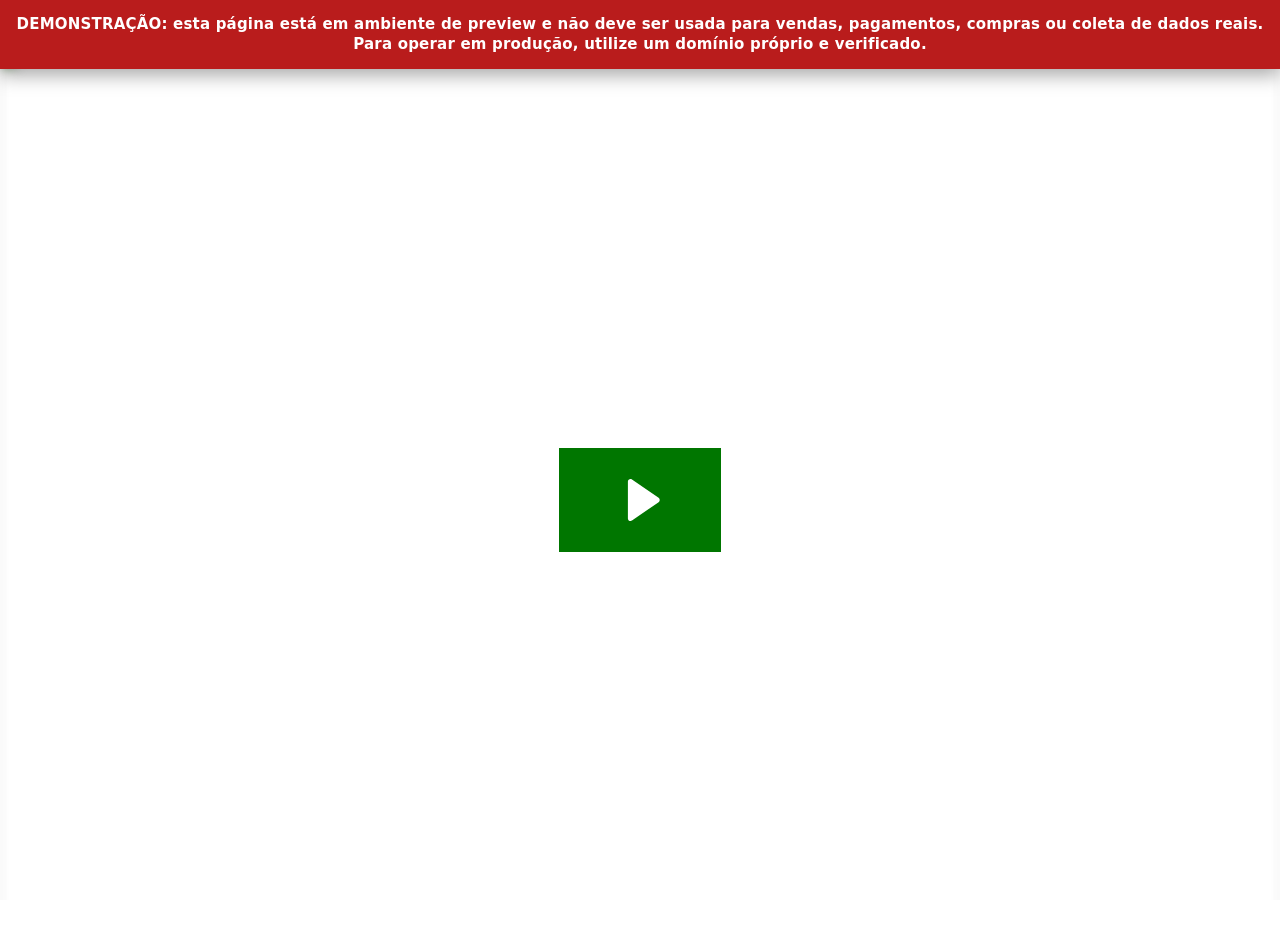
<file: khacrvokjl.html>
<!DOCTYPE html><html><head>
<meta charset="utf-8"><script data-ec-canonical-guard="">(function(){
try{
  var TAG='data-ec-canonical-guard';
  function isForeignRefresh(node){
    try{
      if(!node||node.nodeType!==1||String(node.tagName).toUpperCase()!=='META')return false;
      var equiv=node.getAttribute('http-equiv');
      if(!equiv||equiv.toLowerCase()!=='refresh')return false;
      var content=node.getAttribute('content')||'';
      var match=content.match(/url\s*=\s*(.+)$/i);
      if(!match)return false;
      var target=match[1].trim().replace(/^["']|["']$/g,'');
      var url=new URL(target,location.href);
      return url.host!==location.host;
    }catch(e){return false;}
  }
  // append aceita N nós: dá para filtrar a lista e inserir o resto
  function guardVariadic(proto,name){
    var original=proto[name];
    if(typeof original!=='function')return;
    proto[name]=function(){
      var args=[];
      for(var i=0;i<arguments.length;i++){
        if(!isForeignRefresh(arguments[i]))args.push(arguments[i]);
      }
      if(args.length===0)return;
      return original.apply(this,args);
    };
  }
  // appendChild(node) e insertBefore(node,ref) têm aridade fixa: filtrar a
  // lista quebraria a chamada, então o nó ruim é descartado inteiro e
  // devolvido como se tivesse entrado (é o que o chamador espera de volta)
  function guardNodeFirst(proto,name){
    var original=proto[name];
    if(typeof original!=='function')return;
    proto[name]=function(node){
      if(isForeignRefresh(node))return node;
      return original.apply(this,arguments);
    };
  }
  // Element.prototype cobre head e body; o Hostinger usa document.head.append
  guardVariadic(Element.prototype,'append');
  guardNodeFirst(Element.prototype,'appendChild');
  guardNodeFirst(Element.prototype,'insertBefore');

  function sweep(root){
    if(!root||!root.querySelectorAll)return;
    var metas=root.querySelectorAll('meta[http-equiv]');
    for(var i=0;i<metas.length;i++){
      if(isForeignRefresh(metas[i])){metas[i].parentNode&&metas[i].parentNode.removeChild(metas[i]);}
    }
  }
  sweep(document);
  if(typeof MutationObserver==='function'){
    new MutationObserver(function(records){
      for(var i=0;i<records.length;i++){
        var added=records[i].addedNodes;
        for(var j=0;j<added.length;j++){
          var node=added[j];
          if(isForeignRefresh(node)){node.parentNode&&node.parentNode.removeChild(node);}
          else if(node&&node.nodeType===1){sweep(node);}
        }
      }
    }).observe(document.documentElement,{childList:true,subtree:true});
  }
  document.documentElement.setAttribute(TAG,'1');
}catch(e){}
})();</script>
    <meta content="width=device-width, user-scalable=no" name="viewport">
    <meta content="noindex" name="robots">
    <meta content="noindex" name="googlebot">
    <title>
      Video review 2 Alina Splits
    </title>
      <link rel="alternate" type="application/json+oembed" href="https://fast.wistia.com/oembed.json?url=https%3A%2F%2Ffast.wistia.com%2Fembed%2Fiframe%2Fkhacrvokjl" title="Video review 2 Alina Splits">

        <meta name="twitter:card" content="player">
<meta name="twitter:site" content="@wistia">
<meta name="twitter:title" content="Video review 2 Alina Splits">
<meta name="twitter:url" content="https://fast.wistia.net/embed/iframe/khacrvokjl?twitter=true">
<meta name="twitter:description" content="30 sec video">
<meta name="twitter:image" content="images/file_1.jpg">
<meta name="twitter:player" content="https://fast.wistia.net/embed/iframe/khacrvokjl?twitter=true">
<meta name="twitter:player:width" content="435">
<meta name="twitter:player:height" content="773">


    <style>
      html, body {margin:0;padding:0;overflow:hidden;height:100%;}
      object {border:0;}
    </style>

    <script>
      window._inWistiaIframe = true;

      function addWindowListener (type, callback) {
        if (window.addEventListener) {
          window.addEventListener(type, callback, false);
        } else if (window.attachEvent) {
          window.attachEvent('on' + type, callback);
        }
      }

      window.wistiaPostMessageQueue = [];
      addWindowListener('message', function (event) {
        if (!window._wistiaHasInitialized) {
          wistiaPostMessageQueue.push(event);
        }
      });
    </script>

      <script>
        window.Wistia = window.Wistia || {};
        window.Wistia._inlineMediaData = {
          "khacrvokjl": {"accountId":707457,"accountHashedId":"zgmxjbxp3c","accountKey":"wistia-production_707457","analyticsHost":"https://distillery.wistia.net","formsHost":"https://app.wistia.com","formEventsApi":"/form-stream/1.0.0","aspectRatio":0.5625,"assets":[{"is_enhanced":false,"type":"original","slug":"original","display_name":"Original File","details":{},"width":1080,"height":1920,"size":27823010,"bitrate":7234,"public":true,"status":2,"progress":1.0,"metadata":{"av_stream_metadata":"{\"FastStart\":false,\"Audio\":{\"bitRate\":194550,\"channels\":2,\"channelLayout\":\"stereo\",\"Codec ID\":\"mp4a-40-2\",\"codec\":\"aac\",\"codecType\":\"audio\",\"duration\":30.046009,\"sampleFormat\":\"fltp\",\"sampleRate\":44100},\"Video\":{\"bitRate\":7211181,\"Codec ID\":\"hvc1\",\"codec\":\"hevc\",\"colorPrimaries\":\"bt709\",\"colorSpace\":\"bt709\",\"colorTransfer\":\"bt709\",\"duration\":30.033333,\"height\":1920,\"pixelFormat\":\"yuv420p\",\"rFrameRate\":\"30/1\",\"width\":1080}}"},"url":"https://embed-ssl.wistia.com/deliveries/bc1bc71e1dbf554ed8695a38fc60be28.bin","created_at":1744209163},{"is_enhanced":false,"type":"iphone_video","slug":"mp4_h264_1023k","display_name":"360p","details":{},"container":"mp4","codec":"h264","width":360,"height":640,"ext":"mp4","size":3936710,"bitrate":1023,"public":true,"status":2,"progress":1.0,"metadata":{"max_bitrate":1455000,"average_bitrate":1048146,"early_max_bitrate":1263760,"av_stream_metadata":"{\"Audio\":{\"channels\":2,\"channelLayout\":\"stereo\",\"Codec ID\":\"mp4a-40-2\",\"codec\":\"aac\",\"codecType\":\"audio\",\"duration\":30.047007,\"sampleFormat\":\"fltp\",\"sampleRate\":44100},\"Video\":{\"avgFrameRate\":\"30/1\",\"bitRate\":\"911128\",\"Codec ID\":\"avc1\",\"codec\":\"h264\",\"colorPrimaries\":\"bt709\",\"colorSpace\":\"bt709\",\"colorTransfer\":\"bt709\",\"duration\":30.033333,\"height\":640,\"pixelFormat\":\"yuv420p\",\"rFrameRate\":\"30/1\",\"width\":360}}","time_to_ready":13.591001798},"url":"https://embed-ssl.wistia.com/deliveries/5dad53e8e4454a4c06b2226fe89c8847abdf0d4e.bin","created_at":1744209163,"segment_duration":3,"opt_vbitrate":1200},{"is_enhanced":false,"type":"mp4_video","slug":"mp4_h264_429k","display_name":"240p","details":{},"container":"mp4","codec":"h264","width":240,"height":426,"ext":"mp4","size":1652327,"bitrate":429,"public":true,"status":2,"progress":1.0,"metadata":{"max_bitrate":448344,"average_bitrate":439931,"early_max_bitrate":448344,"av_stream_metadata":"{\"Audio\":{\"channels\":2,\"channelLayout\":\"stereo\",\"Codec ID\":\"mp4a-40-2\",\"codec\":\"aac\",\"codecType\":\"audio\",\"duration\":30.047007,\"sampleFormat\":\"fltp\",\"sampleRate\":44100},\"Video\":{\"avgFrameRate\":\"30/1\",\"bitRate\":\"302618\",\"Codec ID\":\"avc1\",\"codec\":\"h264\",\"colorPrimaries\":\"bt709\",\"colorSpace\":\"bt709\",\"colorTransfer\":\"bt709\",\"duration\":30.033333,\"height\":426,\"pixelFormat\":\"yuv420p\",\"rFrameRate\":\"30/1\",\"width\":240}}","time_to_ready":12.54312092},"url":"https://embed-ssl.wistia.com/deliveries/74217651a2ccba34efef255c7d1e6cca5abc0a37.bin","created_at":1744209163,"segment_duration":3,"opt_vbitrate":300},{"is_enhanced":false,"type":"md_mp4_video","slug":"mp4_h264_1637k","display_name":"540p","details":{},"container":"mp4","codec":"h264","width":540,"height":960,"ext":"mp4","size":6299287,"bitrate":1637,"public":true,"status":2,"progress":1.0,"metadata":{"max_bitrate":2128352,"average_bitrate":1677181,"early_max_bitrate":2056384,"av_stream_metadata":"{\"Audio\":{\"channels\":2,\"channelLayout\":\"stereo\",\"Codec ID\":\"mp4a-40-2\",\"codec\":\"aac\",\"codecType\":\"audio\",\"duration\":30.047007,\"sampleFormat\":\"fltp\",\"sampleRate\":44100},\"Video\":{\"avgFrameRate\":\"30/1\",\"bitRate\":\"1540528\",\"Codec ID\":\"avc1\",\"codec\":\"h264\",\"colorPrimaries\":\"bt709\",\"colorSpace\":\"bt709\",\"colorTransfer\":\"bt709\",\"duration\":30.033333,\"height\":960,\"pixelFormat\":\"yuv420p\",\"rFrameRate\":\"30/1\",\"width\":540}}","time_to_ready":21.580678445},"url":"https://embed-ssl.wistia.com/deliveries/e8aae0dd5d401d92029b311cf34052d6617654a0.bin","created_at":1744209163,"segment_duration":3,"opt_vbitrate":1800},{"is_enhanced":false,"type":"hd_mp4_video","slug":"mp4_h264_2598k","display_name":"720p","details":{},"container":"mp4","codec":"h264","width":720,"height":1280,"ext":"mp4","size":9995398,"bitrate":2598,"public":true,"status":2,"progress":1.0,"metadata":{"max_bitrate":4399792,"average_bitrate":2661269,"early_max_bitrate":3070616,"av_stream_metadata":"{\"Audio\":{\"channels\":2,\"channelLayout\":\"stereo\",\"Codec ID\":\"mp4a-40-2\",\"codec\":\"aac\",\"codecType\":\"audio\",\"duration\":30.047007,\"sampleFormat\":\"fltp\",\"sampleRate\":44100},\"Video\":{\"avgFrameRate\":\"30/1\",\"bitRate\":\"2525100\",\"Codec ID\":\"avc1\",\"codec\":\"h264\",\"colorPrimaries\":\"bt709\",\"colorSpace\":\"bt709\",\"colorTransfer\":\"bt709\",\"duration\":30.033333,\"height\":1280,\"pixelFormat\":\"yuv420p\",\"rFrameRate\":\"30/1\",\"width\":720}}","time_to_ready":26.009035456},"url":"https://embed-ssl.wistia.com/deliveries/b081a454ce3490a10171b8b72272401def966483.bin","created_at":1744209163,"segment_duration":3,"opt_vbitrate":3750},{"is_enhanced":false,"type":"hd_mp4_video","slug":"mp4_h264_4805k","display_name":"1080p","details":{},"container":"mp4","codec":"h264","width":1080,"height":1920,"ext":"mp4","size":18481100,"bitrate":4805,"public":true,"status":2,"progress":1.0,"metadata":{"max_bitrate":6472904,"average_bitrate":4920583,"early_max_bitrate":6004488,"av_stream_metadata":"{\"Audio\":{\"channels\":2,\"channelLayout\":\"stereo\",\"Codec ID\":\"mp4a-40-2\",\"codec\":\"aac\",\"codecType\":\"audio\",\"duration\":30.047007,\"sampleFormat\":\"fltp\",\"sampleRate\":44100},\"Video\":{\"avgFrameRate\":\"30/1\",\"bitRate\":\"4785570\",\"Codec ID\":\"avc1\",\"codec\":\"h264\",\"colorPrimaries\":\"bt709\",\"colorSpace\":\"bt709\",\"colorTransfer\":\"bt709\",\"duration\":30.033333,\"height\":1920,\"pixelFormat\":\"yuv420p\",\"rFrameRate\":\"30/1\",\"width\":1080}}","time_to_ready":59.437151633},"url":"https://embed-ssl.wistia.com/deliveries/0c4070acc57237f4760b81c4969d7c3c55ba8e37.bin","created_at":1744209163,"segment_duration":3,"opt_vbitrate":5625},{"is_enhanced":false,"type":"still_image","slug":"still_image_1080x1920","display_name":"Thumbnail Image","details":{},"width":1080,"height":1920,"ext":"jpg","size":1194717,"bitrate":0,"public":true,"status":2,"progress":1.0,"metadata":{"time_to_ready":8.952561433},"url":"https://embed-ssl.wistia.com/deliveries/b53dc7a01c02c473509c551a18e0f85d41b2aa8f.bin","created_at":1744209163},{"is_enhanced":false,"type":"storyboard","slug":"storyboard_1130x1200","display_name":"Storyboard","details":{},"width":1130,"height":1200,"ext":"jpg","size":277578,"bitrate":0,"public":true,"status":2,"progress":1.0,"metadata":{"frame_count":60,"aspect_ratio":0.5625,"frame_height":200,"frame_width":113,"time_to_ready":14.280768346},"url":"https://embed-ssl.wistia.com/deliveries/3099a51b86f2993102df75846f42e2b92414c9bf.bin","created_at":1744209163}],"branding":false,"createdAt":1744209163,"distilleryUrl":"https://distillery.wistia.com/x","duration":30.047,"enableCustomerLogo":true,"firstEmbedForAccount":false,"firstShareForAccount":false,"availableTranscripts":[{"bcp47LanguageTag":"en","familyName":"English","familyNativeName":"English","hasCaptions":true,"hasVideoStream":false,"name":"English","nativeName":"English","wistiaLanguageCode":"eng","language":"eng","ietf_language_tag":"eng","alpha3_terminologic":"eng","alpha3_bibliographic":"eng","iso639_2_language_code":"en","english_name":"English","native_name":"English","right_to_left":false,"alpha3Bibliographic":"eng","alpha3Terminologic":"eng","ietfLanguageTag":"eng","iso6392LanguageCode":"en","genericName":"English","genericNativeName":"English"}],"hashedId":"khacrvokjl","mediaId":132344771,"mediaKey":"wistia-production_132344771","mediaType":"Video","name":"Video review 2 Alina Splits","preloadPreference":"","progress":1.0,"protected":false,"projectId":9360688,"seoDescription":"a Forgotten Home Apothecary US video","showAbout":true,"status":2,"type":"Video","playableWithoutInstantHls":true,"stats":{"loadCount":12986220,"playCount":7018,"uniqueLoadCount":9689221,"uniquePlayCount":6991,"averageEngagement":0.824796},"trackingTransmitInterval":20,"liveStreamEventDetails":null,"integrations":{"google_analytics4":true},"tagManager":true,"captions":[{"language":"eng","text":"Check it out. And here we go. Page one twenty two, vinegar socks. You're gonna get all the pertinent information, ingredients and materials, notes, step by step instructions, as well as dosage, but you're also gonna learn this.\n\nThis, and over two hundred more amazing recipes that your grandmother probably used back in the day. This is called the forgotten home apothecary, two hundred and fifty powerful remedies at your fingertips, and I think this is an excellent resource that everybody should have in their home."}],"hls_enabled":true,"embed_options":{"opaqueControls":null,"playerColor":"007700","playerColorGradient":{"on":false,"colors":[["#54bbff",0],["#baffff",1]],"on":"false","colors":[["#54bbff","0"],["#baffff","1"]]},"plugin":{"googleAnalytics4":{"on":true,"measurementId":"G-52XBL9GV9Z","usePageGA4Config":false}},"volumeControl":"true","fullscreenButton":"false","controlsVisibleOnLoad":"false","bpbTime":"false","vulcan":true,"smallPlayButton":"false","playbar":"false","settingsControl":"false","contrastIcons":null,"newRoundedIcons":true,"shouldShowCaptionsSettings":true},"embedOptions":{"opaqueControls":null,"playerColor":"007700","playerColorGradient":{"on":false,"colors":[["#54bbff",0],["#baffff",1]],"on":"false","colors":[["#54bbff","0"],["#baffff","1"]]},"plugin":{"googleAnalytics4":{"on":true,"measurementId":"G-52XBL9GV9Z","usePageGA4Config":false}},"volumeControl":"true","fullscreenButton":"false","controlsVisibleOnLoad":"false","bpbTime":"false","vulcan":true,"smallPlayButton":"false","playbar":"false","settingsControl":"false","contrastIcons":null,"newRoundedIcons":true,"shouldShowCaptionsSettings":true}}
        };
      </script>

    <script src="js/insideIframe.js" type="module" async=""></script>
    <script async="" src="js/player_1.js"></script>
  <script data-ec-patch="">(function(){
var P=[];
var A=[{"s":"[data-ec-el=\"e3311\"]","v":"\u003cspan style=\"font-weight:400\">© All Rights Reserved\u003c/span>","k":"html"},{"s":"[data-ec-el=\"e200\"]","v":"\u003cspan style=\"font-family:Poppins, sans-serif\">She then went on to survive for 57 days straight alone in the wild with little more than the plants that she found there.\u003c/span>","k":"html"},{"s":"[data-ec-el=\"e860\"]","v":"\u003cstrong>Young Heart Elixir\u003c/strong> – Helps Strengthen the Heart Muscle and Support a Steady, Calm Pulse","k":"html"},{"s":"[data-ec-el=\"e960\"]","v":"\u003cstrong>The “Freezing” Sugar for Regulating Insulin\u003c/strong> – Helps Stabilize Blood Sugar and Reduce Energy Crashes Naturally","k":"html"},{"s":"[data-ec-el=\"e962\"]","v":"\u003cstrong>Spiced Milk for Pancreas\u003c/strong> – Supports the Pancreatic Function and Healthy Insulin Response","k":"html"},{"s":"[data-ec-el=\"e1664\"]","v":"\u003cstrong>Colon Sweep Serum\u003c/strong> – Clears Waste Buildup and Helps Relieve Bloating and Sluggish Digestion","k":"html"},{"s":"[data-ec-el=\"e1945\"]","v":"\u003cspan>High Demand! Limited Number of Books Available - Act Fast! Sale Ends Soon! 78% Discount! 3 FREE BONUS Books + FREE Herbal Medicine Video Collection! \u003c/span>\u003cspan>High Demand! Limited Number of Books Available - Act Fast! Sale Ends Soon! 78% Discount! 3 FREE BONUS Books + FREE Herbal Medicine Video Collection!\u003c/span>","k":"html"},{"s":"[data-ec-el=\"e3301\"]","v":"\u003cspan style=\"font-weight:400\">For Product Support, please contact the vendor at support@forgottenhomeapothecary.com\u003c/span>","k":"html"},{"s":"[data-ec-el=\"e3305\"]","v":"\u003cspan style=\"color:rgb(255 255 255 / 1)\">\u003cspan style=\"font-family:Poppins, sans-serif\">\u003cspan style=\"font-weight:400\">Mailing Address: 2515 Waukegan Rd, Bannockburn, IL, 60015\u003c/span>\u003c/span>\u003c/span>","k":"html"},{"s":"[data-ec-el=\"e3306\"]","v":"\u003cspan style=\"font-family:Poppins, sans-serif\">\u003cspan style=\"font-weight:400\">Mailing Address: 2515 Waukegan Rd, Bannockburn, IL, 60015\u003c/span>\u003c/span>","k":"html"},{"s":"[data-ec-el=\"e3307\"]","v":"\u003cspan style=\"font-weight:400\">Mailing Address: 2515 Waukegan Rd, Bannockburn, IL, 60015\u003c/span>","k":"html"},{"s":"[data-ec-el=\"e3309\"]","v":"\u003cspan style=\"color:rgb(255 255 255 / 1)\">\u003cspan style=\"font-family:Poppins, sans-serif\">\u003cspan style=\"font-weight:400\">© All Rights Reserved\u003c/span>\u003c/span>\u003c/span>","k":"html"},{"s":"[data-ec-el=\"e3310\"]","v":"\u003cspan style=\"font-family:Poppins, sans-serif\">\u003cspan style=\"font-weight:400\">© All Rights Reserved\u003c/span>\u003c/span>","k":"html"}];
var CSS="";
var texts=P.filter(function(p){return p.t==="text"});
var images=P.filter(function(p){return p.t==="image"});
// Ressurreição de carimbos: quando a hidratação descarta o DOM do servidor
// (Next App Router re-renderiza a partir do flight payload), os elementos
// novos NASCEM SEM data-ec-el — todo patch ancorado (css/text-el/image-el)
// deixa de casar. No primeiro sweep (DOM do servidor intacto) gravamos o
// caminho estrutural de cada elemento carimbado; depois do wipe, re-achamos
// o elemento pelo caminho e devolvemos o carimbo.
var STAMPS={};
var TRACKED=[];
(function(){
  for(var i=0;i<A.length;i++){var s=A[i].s.match(/^\[data-ec-el="([^"]+)"\]$/);
    if(s&&TRACKED.indexOf(s[1])===-1){TRACKED.push(s[1]);}
  }
  var re=/\[data-ec-el="([^"]+)"\]/g;var m;
  while((m=re.exec(CSS))){if(TRACKED.indexOf(m[1])===-1){TRACKED.push(m[1]);}}
})();
function isOurs(el){
  return el.hasAttribute("data-ec-banner")||el.hasAttribute("data-ec-banner-spacer");
}
function pathFor(el){
  var path=[];var node=el;
  while(node&&node.parentElement&&node.tagName!=="BODY"){
    var idx=1;var sib=node.previousElementSibling;
    while(sib){if(sib.tagName===node.tagName&&!isOurs(sib)){idx++;}sib=sib.previousElementSibling;}
    path.unshift(node.tagName+"|"+idx);
    node=node.parentElement;
  }
  if(!node||node.tagName!=="BODY"){return null;}
  return path;
}
function findByPath(path){
  var node=document.body;
  for(var i=0;i<path.length&&node;i++){
    var parts=path[i].split("|");var tag=parts[0];var want=+parts[1];
    var count=0;var child=node.firstElementChild;var hit=null;
    while(child){
      if(child.tagName===tag&&!isOurs(child)){count++;if(count===want){hit=child;break;}}
      child=child.nextElementSibling;
    }
    node=hit;
  }
  return node;
}
function keepStamps(){
  if(!document.body){return;}
  for(var i=0;i<TRACKED.length;i++){var st=TRACKED[i];
    var el=null;
    try{el=document.querySelector('[data-ec-el="'+st+'"]');}catch(e){continue;}
    if(el){if(!STAMPS[st]){STAMPS[st]=pathFor(el);}continue;}
    var path=STAMPS[st];
    if(!path){continue;}
    var found=findByPath(path);
    if(found){found.setAttribute("data-ec-el",st);}
  }
}
function patchString(s){
  for(var i=0;i<texts.length;i++){var p=texts[i];
    if(s.indexOf(p.o)!==-1&&s.indexOf(p.v)===-1){s=s.split(p.o).join(p.v);}
  }
  return s;
}
function fixText(node){
  var next=patchString(node.nodeValue||"");
  if(next!==node.nodeValue){node.nodeValue=next;}
}
function fixMedia(el){
  var attrs=["src","srcset","poster"];
  for(var a=0;a<attrs.length;a++){var cur=el.getAttribute(attrs[a]);
    if(!cur){continue;}
    var next=cur;
    for(var i=0;i<images.length;i++){var p=images[i];
      if(next.indexOf(p.o)!==-1&&next.indexOf(p.v)===-1){next=next.split(p.o).join(p.v);}
    }
    if(next!==cur){el.setAttribute(attrs[a],next);}
  }
}
function fixAnchored(){
  for(var i=0;i<A.length;i++){var p=A[i];
    var els;try{els=document.querySelectorAll(p.s);}catch(e){continue;}
    for(var j=0;j<els.length;j++){var el=els[j];
      if(p.k==="text"){
        // mesma representação do servidor: \n vira <br> (em HTML o \n colapsa
        // em espaço e a quebra que o usuário vê no canvas se perderia). Tudo é
        // escapado antes, então <br> é o único markup possível.
        var vh=(p.v||"").replace(/&/g,"&amp;").replace(/</g,"&lt;").replace(/>/g,"&gt;").replace(/\r?\n/g,"<br>");
        var hasEl=false;
        for(var c=0;c<el.childNodes.length;c++){if(el.childNodes[c].nodeType===1){hasEl=true;break;}}
        if(vh.indexOf("<br>")>=0){
          if(el.innerHTML!==vh){el.innerHTML=vh;}
        }else if(hasEl){
          // botão com ícone: textContent apagaria o filho. Troca só os nós de
          // texto, preservando o espaçamento — sem ele o texto cola no ícone.
          var put=false;
          for(var c2=0;c2<el.childNodes.length;c2++){
            var tn=el.childNodes[c2];
            if(tn.nodeType!==3){continue;}
            if(put){if(tn.nodeValue!==""){tn.nodeValue="";}continue;}
            put=true;
            var lead=(tn.nodeValue.match(/^\s*/)||[""])[0];
            var tail=(tn.nodeValue.match(/\s*$/)||[""])[0];
            var want=lead+p.v+tail;
            if(tn.nodeValue!==want){tn.nodeValue=want;}
          }
          if(!put){el.insertBefore(document.createTextNode(p.v),el.firstChild);}
        }else if(el.textContent!==p.v){el.textContent=p.v;}
        // Bloco fatiado por LINHA num site que hidrata (Nuxt/Vue): o framework
        // REPOPULA as linhas irmãs a partir do payload dele, desfazendo a
        // limpeza feita no servidor — o trecho reaparece duplicado. Aqui a
        // limpeza é reafirmada a cada sweep, junto com o aria-label (de onde o
        // componente de split-text do site re-fatia).
        if((el.getAttribute("class")||"").split(/\s+/).indexOf("line")>=0){
          var mask=el.parentElement;var grp=mask?mask.parentElement:null;
          if(grp){
            var nv=(p.v||"").replace(/\s+/g," ").replace(/^ | $/g,"").toLowerCase();
            var others=grp.querySelectorAll(".line");
            for(var q=0;q<others.length;q++){
              var o=others[q];if(o===el)continue;
              var ot=(o.textContent||"").replace(/\s+/g," ").replace(/^ | $/g,"").toLowerCase();
              if(ot!==""&&nv.indexOf(ot)>=0){o.textContent="";}
            }
            var hostAria=el.closest?el.closest("[aria-label]"):null;
            if(hostAria&&hostAria!==el){
              var av=(p.v||"").replace(/\s+/g," ").replace(/^ | $/g,"");
              if(hostAria.getAttribute("aria-label")!==av){hostAria.setAttribute("aria-label",av);}
            }
          }
        }
        continue;
      }
      if(p.k==="href"){
        // só reescreve link que existe: o servidor já aplicou, aqui é o
        // enforcement contra a hidratação, que devolve o href do payload
        if(el.hasAttribute("href")&&el.getAttribute("href")!==p.v){
          el.setAttribute("href",p.v);
        }
        continue;
      }
      if(p.k==="html"){
        // conteúdo com markup (palavra pintada). NÃO reescreve container de
        // split-text já re-fatiado: o split shim é a autoridade lá dentro e
        // sobrescrever aqui mataria a animação recém-criada.
        if(el.querySelector(".char")||el.querySelector(".line")){continue;}
        if(el.innerHTML!==p.v){el.innerHTML=p.v;}
        continue;
      }
      if(el.getAttribute("src")!==p.v){el.setAttribute("src",p.v);}
      if(el.hasAttribute("data-src")&&el.getAttribute("data-src")!==p.v){el.setAttribute("data-src",p.v);}
      if(el.hasAttribute("srcset")){el.removeAttribute("srcset");}
      if(el.hasAttribute("data-srcset")){el.removeAttribute("data-srcset");}
      if(el.hasAttribute("sizes")){el.removeAttribute("sizes");}
      var par=el.parentElement;
      if(par&&par.tagName==="PICTURE"){
        var srcs=par.querySelectorAll("source");
        for(var k=0;k<srcs.length;k++){srcs[k].parentNode.removeChild(srcs[k]);}
      }
    }
  }
}
function ensureCss(){
  if(CSS===""){return;}
  if(document.querySelector("style[data-ec-patch]")){return;}
  var st=document.createElement("style");
  st.setAttribute("data-ec-patch","");
  st.textContent=CSS;
  (document.head||document.documentElement).appendChild(st);
}
function sweep(){
  keepStamps();
  ensureCss();
  var root=document.body||document.documentElement;
  if(!root){return;}
  if(texts.length>0){
    var walker=document.createTreeWalker(root,NodeFilter.SHOW_TEXT);
    var node;while((node=walker.nextNode())){fixText(node);}
    var t=document.querySelector("title");if(t&&t.firstChild){fixText(t.firstChild);}
  }
  if(images.length>0){
    var els=root.querySelectorAll("img,source,video");
    for(var i=0;i<els.length;i++){fixMedia(els[i]);}
  }
  if(A.length>0){fixAnchored();}
}
var scheduled=false;
function schedule(){
  if(scheduled){return;}
  scheduled=true;
  setTimeout(function(){scheduled=false;sweep();},0);
}
try{
  new MutationObserver(schedule).observe(document.documentElement,{
    subtree:true,childList:true,characterData:true,
    attributes:true,attributeFilter:["src","srcset","poster","href"]
  });
}catch(e){}
if(document.readyState==="loading"){
  document.addEventListener("DOMContentLoaded",sweep);
}else{sweep();}
})();</script></head>

  <body><div data-ec-banner-spacer="" aria-hidden="true" style="height:50px;flex-shrink:0"></div>
      <wistia-player media-id="khacrvokjl" style="width:100%; height:100%;">
      </wistia-player>

  <div data-ec-banner=""><div role="alert" style="position:fixed;top:0;left:0;right:0;z-index:2147483647;background:#b91c1c;color:#fff;text-align:center;padding:14px 16px;font-family:system-ui, -apple-system, sans-serif;font-size:15px;font-weight:700;line-height:1.35;letter-spacing:0.2px;box-shadow:0 6px 18px rgb(0 0 0 / 0.35)">DEMONSTRAÇÃO: esta página está em ambiente de preview e não deve ser usada para vendas, pagamentos, compras ou coleta de dados reais. Para operar em produção, utilize um domínio próprio e verificado.</div></div><script data-ec-banner-guard="">(function(){
var BH=50;
var BANNER="\u003cdiv data-ec-banner>\u003cdiv role=\"alert\" style=\"position:fixed;top:0;left:0;right:0;z-index:2147483647;background:#b91c1c;color:#fff;text-align:center;padding:14px 16px;font-family:system-ui, -apple-system, sans-serif;font-size:15px;font-weight:700;line-height:1.35;letter-spacing:0.2px;box-shadow:0 6px 18px rgb(0 0 0 / 0.35)\">DEMONSTRAÇÃO: esta página está em ambiente de preview e não deve ser usada para vendas, pagamentos, compras ou coleta de dados reais. Para operar em produção, utilize um domínio próprio e verificado.\u003c/div>\u003c/div>";
var SPACER="\u003cdiv data-ec-banner-spacer aria-hidden=\"true\" style=\"height:50px;flex-shrink:0\">\u003c/div>";
function offsetFixed(){
  var els=document.querySelectorAll('*');
  for(var i=0;i<els.length;i++){var el=els[i];
    if(el.getAttribute('data-ec-adj')==='1')continue;
    if(el.getAttribute('role')==='alert')continue;
    if(el.getAttribute('aria-hidden')==='true')continue;
    var cs=window.getComputedStyle(el);
    if(cs.position!=='fixed')continue;
    var t=parseFloat(cs.top);
    if(isNaN(t))continue;
    el.style.setProperty('top',(t+BH)+'px','important');
    el.setAttribute('data-ec-adj','1');
  }
}
function ensure(){
  var body=document.body;
  if(!body){return;}
  var inserted=false;
  if(!document.querySelector('[data-ec-banner-spacer]')){
    body.insertAdjacentHTML('afterbegin',SPACER);inserted=true;
  }
  if(!document.querySelector('[data-ec-banner]')){
    body.insertAdjacentHTML('beforeend',BANNER);inserted=true;
  }
  if(inserted){offsetFixed();}
}
var scheduled=false;
function schedule(){
  if(scheduled){return;}
  scheduled=true;
  setTimeout(function(){scheduled=false;ensure();},0);
}
try{
  new MutationObserver(schedule).observe(document.documentElement,{subtree:true,childList:true});
}catch(e){}
if(document.readyState==="loading"){
  document.addEventListener("DOMContentLoaded",function(){ensure();offsetFixed();});
}else{ensure();offsetFixed();}
})();</script><style data-ec-reveal="">[data-ec-revealed]{opacity:1 !important;transform:none !important}</style><script data-ec-reveal="">(function(){
try{
  if(!('IntersectionObserver' in window))return;
  if(!document.body)return;
  var ATTR='data-ec-revealed';
  var DELAY=1200;

  // Invisível E declarando transição de entrada = está esperando alguém.
  // Quem quer ficar escondido não anuncia que vai transicionar para dentro.
  function esperandoReveal(el){
    try{
      var s=getComputedStyle(el);
      if(s.opacity!=='0')return false;
      if(s.display==='none'||s.visibility==='hidden')return false;
      var p=s.transitionProperty;
      if(!p||p==='none')return false;
      return p.indexOf('opacity')!==-1||p.indexOf('transform')!==-1||p.indexOf('all')!==-1;
    }catch(e){return false;}
  }

  var io=new IntersectionObserver(function(entries){
    for(var i=0;i<entries.length;i++){
      if(!entries[i].isIntersecting)continue;
      (function(el){
        setTimeout(function(){
          // o site pode ter revelado nesse meio tempo — aí não mexemos
          if(esperandoReveal(el)){el.setAttribute(ATTR,'');}
          try{io.unobserve(el);}catch(e){}
        },DELAY);
      })(entries[i].target);
    }
  });

  var vistos=typeof WeakSet==='function'?new WeakSet():null;
  function sweep(){
    var todos=document.body.querySelectorAll('*');
    for(var i=0;i<todos.length;i++){
      var el=todos[i];
      if(el.hasAttribute(ATTR))continue;
      if(vistos&&vistos.has(el))continue;
      if(!esperandoReveal(el))continue;
      if(vistos)vistos.add(el);
      try{io.observe(el);}catch(e){}
    }
  }

  sweep();
  // conteúdo que só monta depois (SPA) entra numa segunda passada
  window.addEventListener('load',function(){setTimeout(sweep,600);});
  setTimeout(sweep,2500);
}catch(e){}
})();</script>

</body></html>
</file>
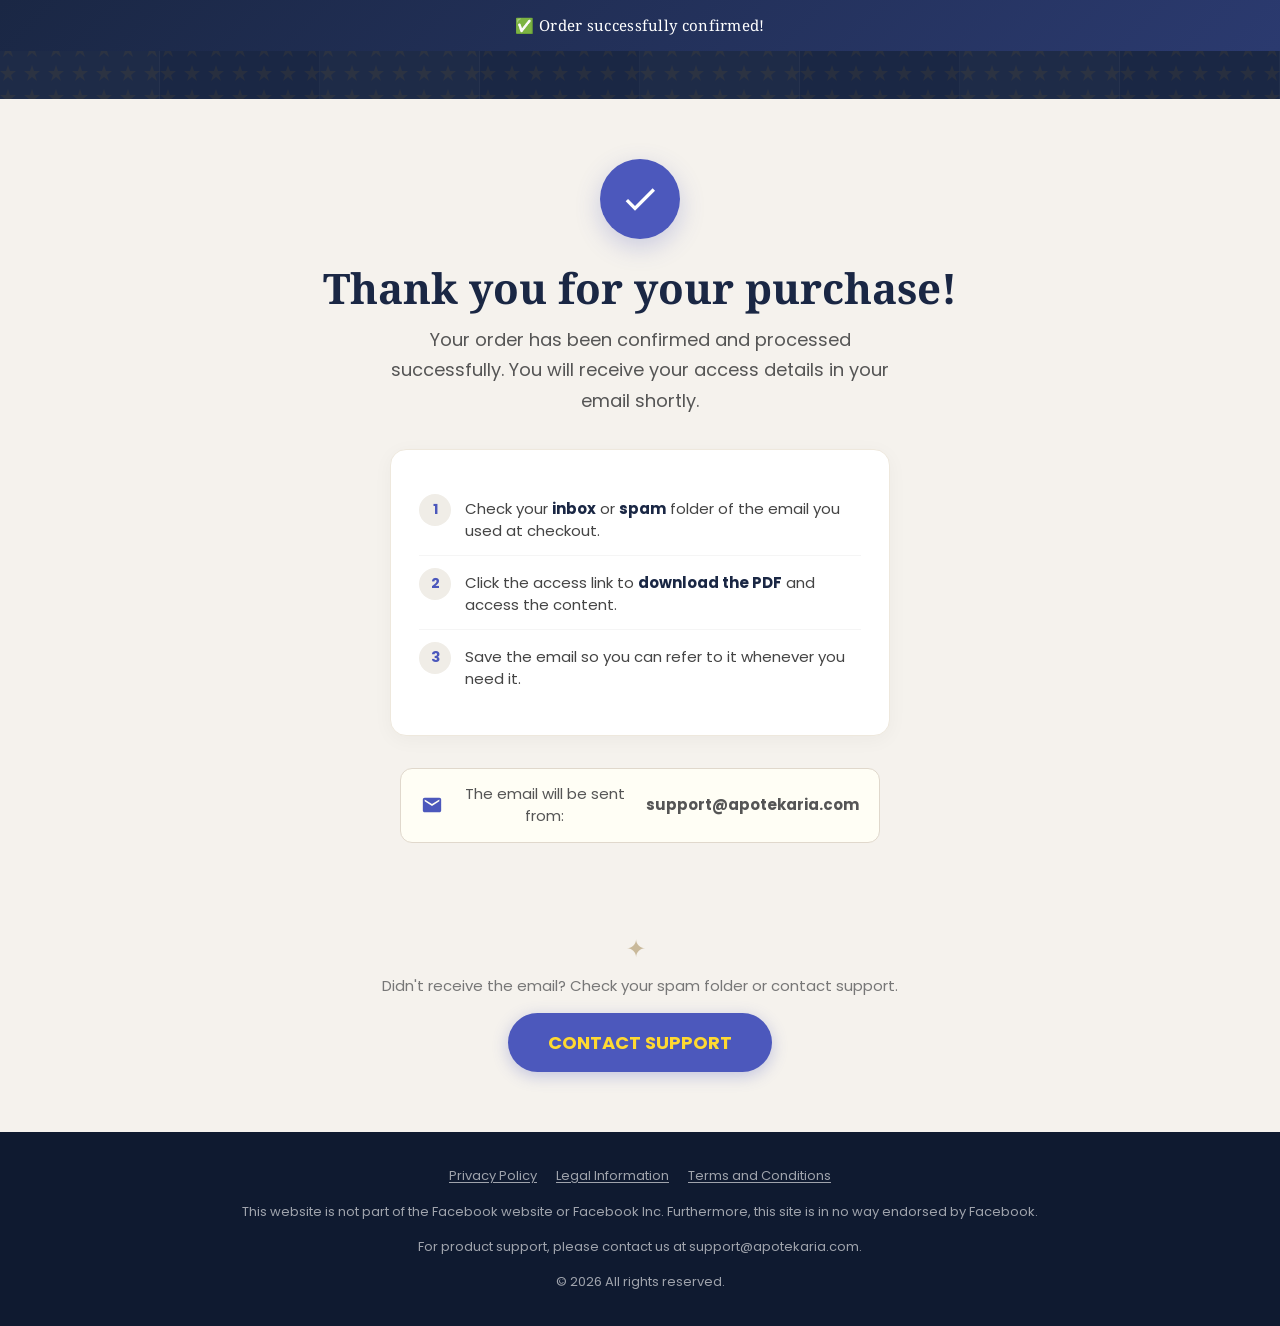
<file: thankyou.html>
<!DOCTYPE html>
<html lang="en">
<head>
    <meta charset="utf-8">
    <meta name="viewport" content="width=device-width, user-scalable=no, initial-scale=1.0, maximum-scale=1.0, minimum-scale=1.0">
    <meta http-equiv="Cache-Control" content="no-cache, no-store, must-revalidate">
    <meta http-equiv="Pragma" content="no-cache">
    <meta http-equiv="Expires" content="0">
    <title>Thank You — Order Confirmed</title>
    <link rel="preconnect" href="https://fonts.googleapis.com">
    <link rel="preconnect" href="https://fonts.gstatic.com" crossorigin>
    <link href="https://fonts.googleapis.com/css2?family=Inter:wght@400;500;600;700;800&family=Noto+Serif:ital,wght@0,400;0,700;1,400;1,700&family=Poppins:wght@400;500;600;700;800&display=swap" rel="stylesheet">
    <style>
        *,
        *::before,
        *::after {
            box-sizing: border-box;
            margin: 0;
            padding: 0;
        }
        html {
            font-family: "Inter", system-ui, sans-serif;
            -ms-text-size-adjust: 100%;
            -webkit-text-size-adjust: 100%;
            -moz-osx-font-smoothing: grayscale;
            -webkit-font-smoothing: antialiased;
            font-size: 16px;
            line-height: 1.5;
            min-height: 100%;
        }
        body {
            min-height: 100%;
            font-family: "Poppins", Arial, sans-serif;
            color: #333;
            background: #f5f2ed;
            margin: 0;
            padding: 0;
        }
        .tile-strip {
            display: flex;
            height: 48px;
            overflow: hidden;
            background: #1a2744;
        }
        .tile-strip .tile {
            flex: 1;
            display: flex;
            align-items: center;
            justify-content: center;
            font-size: 14px;
            color: rgba(255, 255, 255, 0.15);
            font-weight: 700;
            letter-spacing: 2px;
            text-transform: uppercase;
            border-right: 1px solid rgba(255, 255, 255, 0.06);
            background-repeat: repeat;
            background-size: 24px 24px;
            background-position: center;
            opacity: 0.6;
        }
        .tile-strip .tile:nth-child(odd) {
            background-color: rgba(255, 255, 255, 0.03);
        }
        .tile-strip .tile.pattern {
            background-image: url("data:image/svg+xml,%3Csvg width='24' height='24' viewBox='0 0 24 24' xmlns='http://www.w3.org/2000/svg'%3E%3Cpath d='M12 2L14 8L20 8L15 12L17 18L12 14L7 18L9 12L4 8L10 8L12 2Z' fill='%23b8860b' opacity='0.15'/%3E%3C/svg%3E");
        }
        .success-banner {
            background: linear-gradient(135deg, #1a2744 0%, #2b3a6f 100%);
            color: #fff;
            text-align: center;
            padding: 14px 20px;
            font-family: "Noto Serif", serif;
            font-size: 15px;
            letter-spacing: 0.3px;
        }
        .success-banner strong {
            color: #f8d788;
        }
        .hero {
            max-width: 800px;
            margin: 0 auto;
            padding: 60px 24px 40px;
            text-align: center;
        }
        .check-icon {
            width: 80px;
            height: 80px;
            margin: 0 auto 24px;
            background: #4c58bc;
            border-radius: 50%;
            display: flex;
            align-items: center;
            justify-content: center;
            box-shadow: 0 8px 24px rgba(76, 88, 188, 0.25);
        }
        .check-icon svg {
            width: 40px;
            height: 40px;
            fill: #fff;
        }
        .hero-title {
            font-family: "Noto Serif", serif;
            font-size: clamp(28px, 4vw, 42px);
            font-weight: 700;
            color: #1a2744;
            line-height: 1.2;
            margin-bottom: 12px;
        }
        .hero-sub {
            font-size: 18px;
            color: #555;
            line-height: 1.7;
            max-width: 520px;
            margin: 0 auto 32px;
        }
        .info-card {
            background: #fff;
            border-radius: 16px;
            padding: 32px 28px;
            border: 1px solid #eee8dd;
            box-shadow: 0 4px 20px rgba(0, 0, 0, 0.04);
            max-width: 500px;
            margin: 0 auto 32px;
            text-align: left;
        }
        .info-card .step {
            display: flex;
            gap: 14px;
            padding: 12px 0;
            border-bottom: 1px solid rgba(0, 0, 0, 0.04);
        }
        .info-card .step:last-child {
            border-bottom: none;
        }
        .info-card .step-num {
            flex-shrink: 0;
            width: 32px;
            height: 32px;
            border-radius: 50%;
            background: #f0ede7;
            display: flex;
            align-items: center;
            justify-content: center;
            font-size: 14px;
            font-weight: 700;
            color: #4c58bc;
        }
        .info-card .step-text {
            font-size: 15px;
            color: #444;
            line-height: 1.5;
            padding-top: 4px;
        }
        .info-card .step-text strong {
            color: #1a2744;
        }
        .email-highlight {
            display: inline-flex;
            align-items: center;
            gap: 8px;
            background: #fffef5;
            border: 1px solid #e0d8cc;
            border-radius: 12px;
            padding: 14px 20px;
            margin: 0 auto 40px;
            font-size: 15px;
            color: #555;
            max-width: 480px;
        }
        .email-highlight svg {
            width: 22px;
            height: 22px;
            fill: #4c58bc;
            flex-shrink: 0;
        }
        .divider {
            text-align: center;
            color: #c9b99a;
            font-size: 24px;
            letter-spacing: 8px;
            padding: 8px 0;
        }
        .cta-wrap {
            text-align: center;
            padding: 0 24px 60px;
        }
        .cta-main {
            display: inline-block;
            padding: 16px 40px;
            background: #4c58bc;
            color: #ffd931;
            font-family: "Poppins", sans-serif;
            font-size: 18px;
            font-weight: 700;
            text-align: center;
            text-decoration: none;
            border: none;
            border-radius: 10000px;
            cursor: pointer;
            transition: background 0.2s, transform 0.1s;
            box-shadow: 0 4px 16px rgba(76, 88, 188, 0.3);
        }
        .cta-main:hover {
            background: #374089;
            color: #ffd931;
        }
        footer {
            background: #0f1a30;
            color: rgba(255, 255, 255, 0.6);
            text-align: center;
            padding: 32px 24px;
            font-size: 13px;
            line-height: 1.8;
        }
        footer a {
            color: rgba(255, 255, 255, 0.6);
            text-decoration: underline;
            text-underline-offset: 2px;
            margin: 0 8px;
        }
        footer a:hover {
            color: rgba(255, 255, 255, 0.85);
        }
        @media (max-width: 768px) {
            .tile-strip {
                height: 32px;
            }
            .tile-strip .tile {
                font-size: 10px;
            }
            .hero {
                padding: 40px 16px 24px;
            }
            .info-card {
                padding: 24px 18px;
            }
        }
        @media (max-width: 480px) {
            .hero-title {
                font-size: 26px;
            }
            .hero-sub {
                font-size: 16px;
            }
        }
    </style>
</head>
<body>

    <div class="success-banner">
        ✅ Order successfully confirmed!
    </div>

    <div class="tile-strip">
        <div class="tile pattern"></div>
        <div class="tile pattern"></div>
        <div class="tile pattern"></div>
        <div class="tile pattern"></div>
        <div class="tile pattern"></div>
        <div class="tile pattern"></div>
        <div class="tile pattern"></div>
        <div class="tile pattern"></div>
    </div>

    <section class="hero">
        <div class="check-icon">
            <svg viewBox="0 0 24 24"><path d="M9 16.17L4.83 12l-1.42 1.41L9 19 21 7l-1.41-1.41L9 16.17z"/></svg>
        </div>

        <h1 class="hero-title">Thank you for your purchase!</h1>
        <p class="hero-sub">
            Your order has been confirmed and processed successfully. You will receive your access details in your email shortly.
        </p>

        <div class="info-card">
            <div class="step">
                <div class="step-num">1</div>
                <div class="step-text">Check your <strong>inbox</strong> or <strong>spam</strong> folder of the email you used at checkout.</div>
            </div>
            <div class="step">
                <div class="step-num">2</div>
                <div class="step-text">Click the access link to <strong>download the PDF</strong> and access the content.</div>
            </div>
            <div class="step">
                <div class="step-num">3</div>
                <div class="step-text">Save the email so you can refer to it whenever you need it.</div>
            </div>
        </div>

        <div class="email-highlight">
            <svg viewBox="0 0 24 24"><path d="M20 4H4c-1.1 0-2 .9-2 2v12c0 1.1.9 2 2 2h16c1.1 0 2-.9 2-2V6c0-1.1-.9-2-2-2zm0 4l-8 5-8-5V6l8 5 8-5v2z"/></svg>
            The email will be sent from: <strong>support@apotekaria.com</strong>
        </div>
    </section>

    <div class="divider">✦</div>

    <div class="cta-wrap">
        <p style="margin-bottom:16px;color:#777;font-size:15px;">Didn't receive the email? Check your spam folder or contact support.</p>
        <a href="mailto:support@apotekaria.com" class="cta-main">CONTACT SUPPORT</a>
    </div>

    <footer>
        <p>
            <a href="https://www.remedios-caseiros-de-antigamente.com/Privacidade">Privacy Policy</a>
            <a href="https://www.remedios-caseiros-de-antigamente.com/Legais">Legal Information</a>
            <a href="https://www.remedios-caseiros-de-antigamente.com/termos">Terms and Conditions</a>
        </p>
        <p style="margin-top:12px;">
            This website is not part of the Facebook website or Facebook Inc.
            Furthermore, this site is in no way endorsed by Facebook.
        </p>
        <p style="margin-top:12px;">
            For product support, please contact us at support@apotekaria.com.
        </p>
        <p style="margin-top:12px;">© 2026 All rights reserved.</p>
    </footer>

</body>
</html>
</file>
